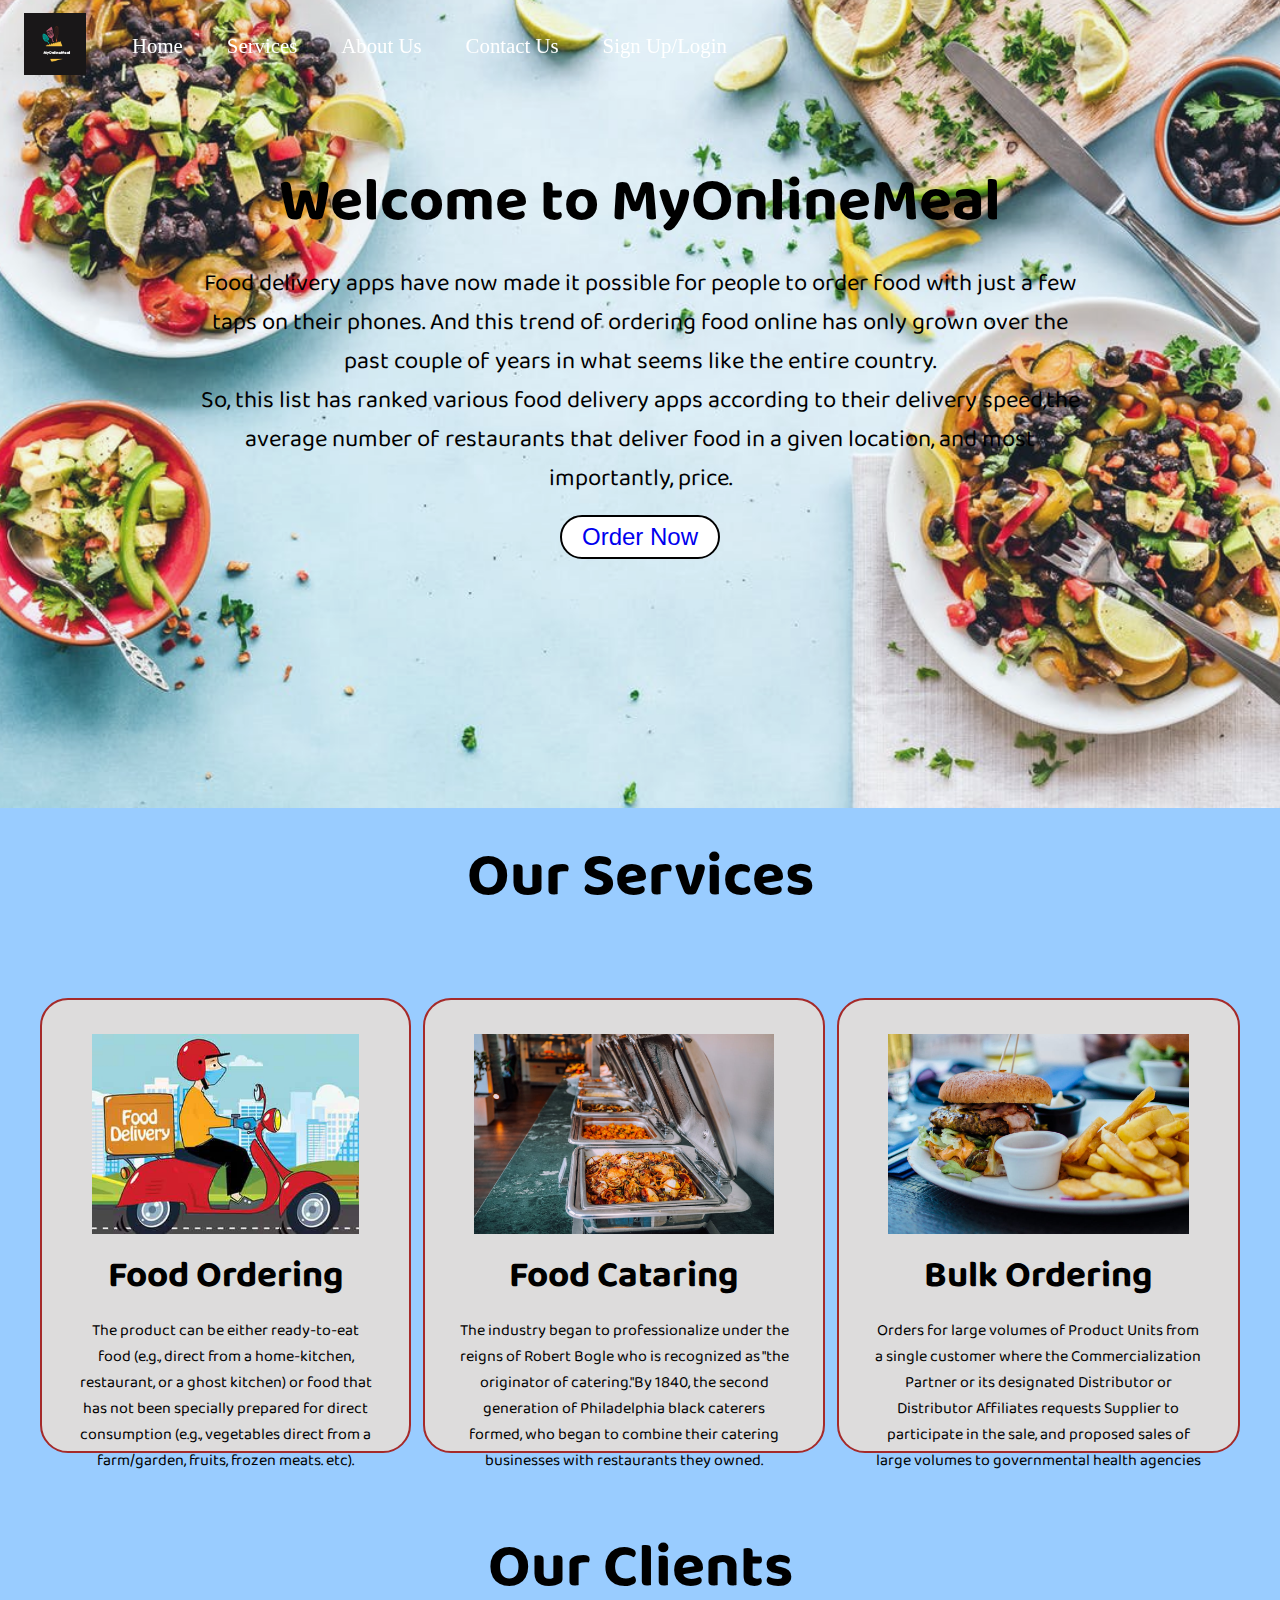
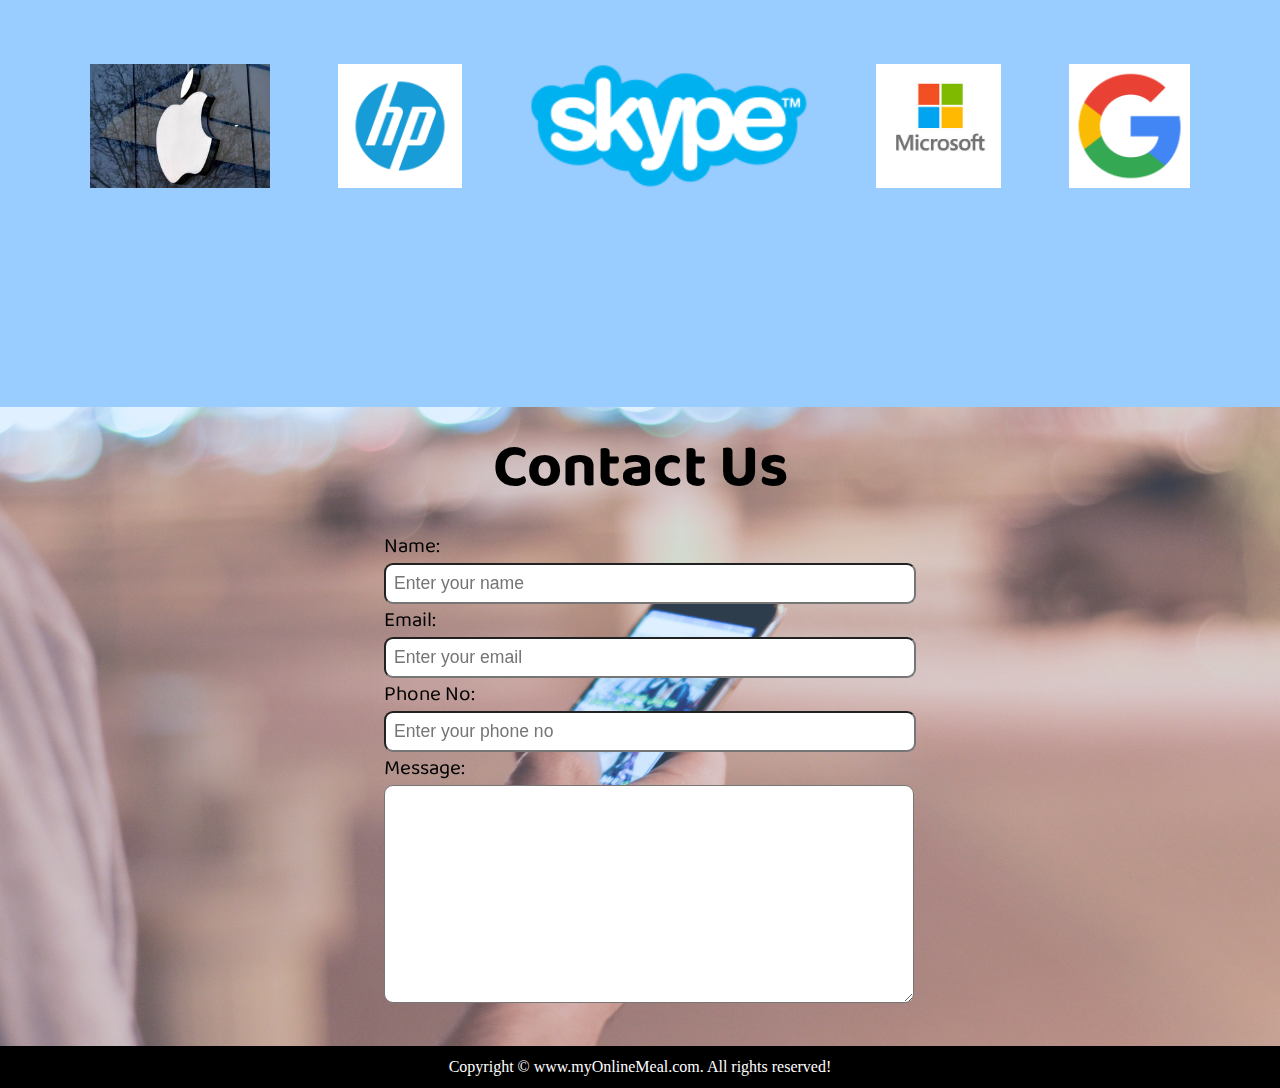
<file: index.html>
<!DOCTYPE html>
<html lang="eng">

<head>
  <meta charset="UTF-8">
  <meta name="viewport" content="width=device-width,intial-scale=1.0">
  <meta http-equiv="X-UA-Compatible" content="ie=edge">
  <title> Best Online Food Delivery Services in India | MyOnlineMeal class="com"</title>
  <link rel="stylesheet" href="Css\style.css">
  <link rel="stylesheet" media="screen and (max-width: 769px)"  href="Css\phone.css">
  <link rel="preconnect" href="https://fonts.googleapis.com">
  <link rel="preconnect" href="https://fonts.gstatic.com" crossorigin>
  <link href="https://fonts.googleapis.com/css2?family=Baloo+Bhai+2&display=swap" rel="stylesheet">
</head>

<body>

  <nav id="navbar">
    <div id="logo">
      <a href="images\logo1.jpeg"><img src="images\logo1.jpeg" alt="MyOnlineMeal.com"></a>
    </div>
    <ul>
      <li class="item"><a href="index.html">Home</a></li>
      <li class="item"><a href="service.html">Services</a></li>
      <li class="item"><a href="home.html">About Us</a></li>
      <li class="item"><a href="contact.html">Contact Us</a></li>
      <li class="item"><a href="register.html">Sign Up/Login</a></li>
      
    </ul>
  </nav>
  <section id="home">
    <h1 class="h-primary"> Welcome to MyOnlineMeal</h1>
    <p>Food delivery apps have now made it possible for people to order food with just a few taps on their phones.
      And this trend of ordering food online has only grown over the past couple of years in what seems like the entire
      country. </p>
    <p>
      So, this list has ranked various food delivery apps according to their delivery speed,the average
      number of restaurants that deliver food in a given location, and most importantly, price.
    </p>
    <button class="btn"><a href="order.html" style="text-decoration: none;">  Order Now</a></button>
  </section>

  <section class="services-container">
    <div  id ="h1-services">
      <h1 class="h-primary center">Our Services</h1>
    </div>
    
    <div id="services">
      <div class="box">
        <img src="images\delivery.jpg" alt="">
        <h2 class="h-secondary center">Food Ordering</h2>
        <p class="center">
          The product can be either ready-to-eat food (e.g., direct from a home-kitchen, restaurant, or a ghost kitchen) or food that has not been specially prepared for direct consumption (e.g., vegetables direct from a farm/garden, fruits, frozen meats. etc).

        </p>
      </div>
      <div class="box">
        <img src="images\cata.jpeg" alt="">
        <h2 class="h-secondary center">Food Cataring</h2>
        <p class="center">
          The industry began to professionalize under the reigns of Robert Bogle who is recognized as "the originator of catering."By 1840, the second generation of Philadelphia black caterers formed, who began to combine their catering businesses with restaurants they owned. 
        </p>
      </div>
      <div class="box">
        <img src="images\bargur.jpeg" alt="">
        <h2 class="h-secondary center">Bulk Ordering</h2>
        <p class="center">
          Orders for large volumes of Product Units from a single customer where the Commercialization Partner or its designated Distributor or Distributor Affiliates requests Supplier to participate in the sale, and proposed sales of large volumes to governmental health agencies 

        </p>
      </div>
    </div>
  </section>
  <section id="client-section">
    <h1 class="h-primary center">Our Clients</h1>
    <div id="clients">
      <div class="client-item">
        <img src="images\a1.jpg" alt="Our Clients">
      </div>
      <div class="client-item">
        <img src="images\hp.jpg" alt="Our Clients">
      </div>
      <div class="client-item">
        <img src="images\sk.png" alt="Our Clients">
      </div>
      <div class="client-item">
        <img src="images\m.jpg" alt="Our Clients">
      </div>
      <div class="client-item">
        <img src="images\g.png" alt="Our Clients">
      </div>
    </div>
  </section>

  <section id="contact">
    <h1 class="h-primary center">Contact Us</h1>
    <div id="contact-box">
      <form action="">
        <div class ="form-group">
          <label for="name">Name: </label>
          <input type="text" name="name" id="name" placeholder="Enter your name">
        </div>
        <div class ="form-group">
          <label for="email">Email: </label>
          <input type="email" name="name" id="email" placeholder="Enter your email">
        </div>
        <div class ="form-group">
          <label for="phone">Phone No: </label>
          <input type="phone" name="name" id="phone" placeholder="Enter your phone no">
        </div>
        <div class ="form-group">
          <label for="message">Message: </label>
          <textarea name="message" id="message" cols="30" rows="10"></textarea>
        </div>
        
      </form>
    </div>
  </section>

  <footer>
    <div class="center">
      Copyright &copy; www.myOnlineMeal.com. All rights reserved!
    </div>
  </footer>

</body>

</html>
</file>
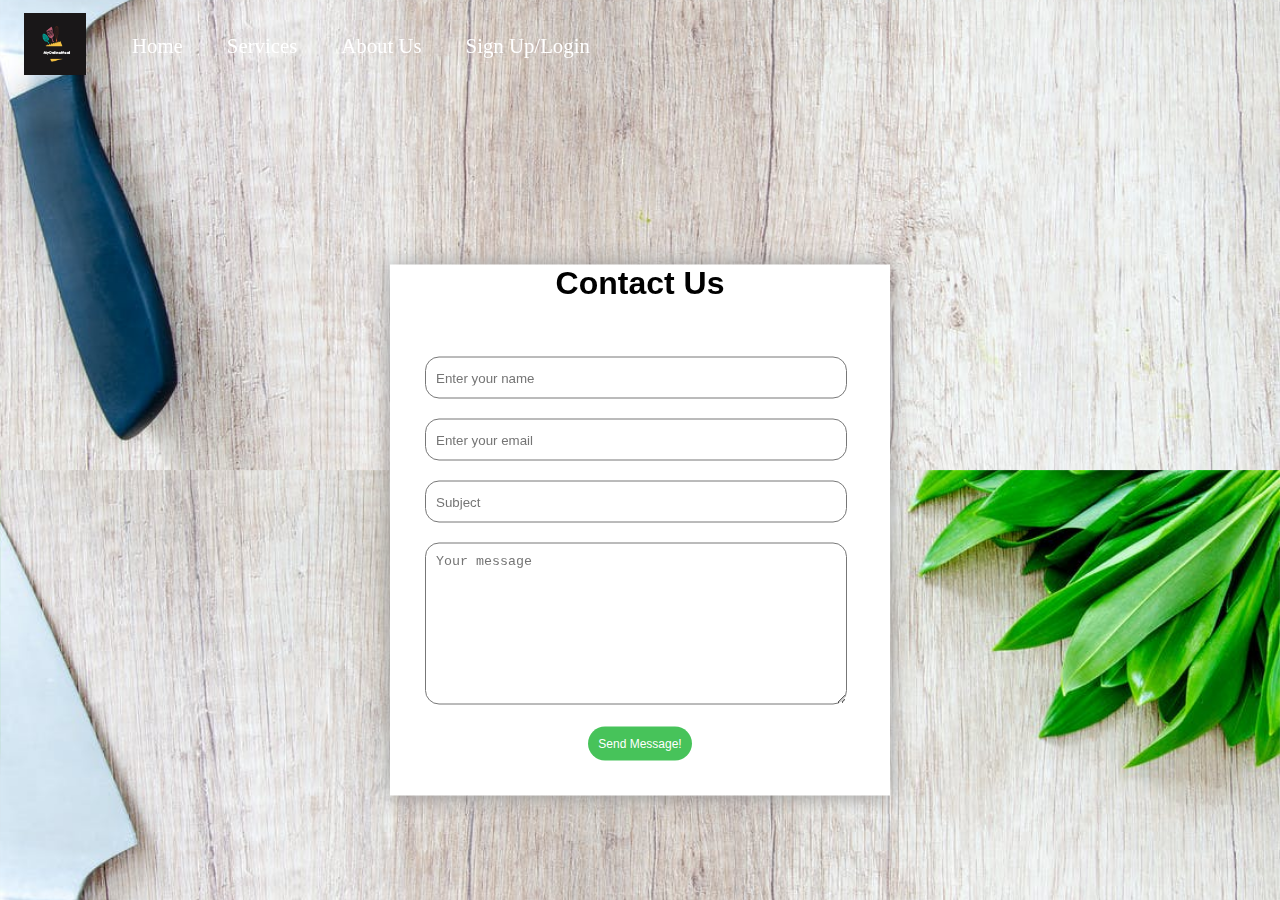
<file: contact.html>
<!DOCTYPE html>
<html>
<head>
	<meta charset="utf-8">
	<meta name="viewport" content="width=device-width, initial-scale=1">
	<title> Contact Us</title>
	<link rel="stylesheet" href="Css\contact.css">

</head>
<body>

	 <nav id="navbar">
    <div id="logo">
      <a href="images\logo1.jpeg"><img src="images\logo1.jpeg" alt="MyOnlineMeal.com"></a>
    </div>
    
    <ul>
      <li class="item"><a href="index.html">Home</a></li>
      <li class="item"><a href="service.html">Services</a></li>
      <li class="item"><a href="home.html">About Us</a></li>
      <li class="item"><a href="register.html">Sign Up/Login</a></li>
      
    </ul>


  </nav>


	<div class="contact-box">
		<h1><center>Contact Us</center> </h1>
		<form>
			<input type="text" name="name" class="input-field" placeholder="Enter your name">
			<input type="email" name="name" class="input-field" placeholder="Enter your email">
			<input type="text" name="name" class="input-field" placeholder="Subject">
			<textarea type="text" class="input-field textarea-field"  cols="30" rows="10" placeholder="Your message"></textarea>
			<center><button type="button" class="btn">Send Message!</button></center>
		</form>
	</div>

</body>
</html>

<!--  <h3> <center> Follow us </center></h3>
      	<div class="social">
			<img src="images\g.png">
			<img src="images\tw.png">
			<img src="images\fb.png">
		</div> -->
</file>
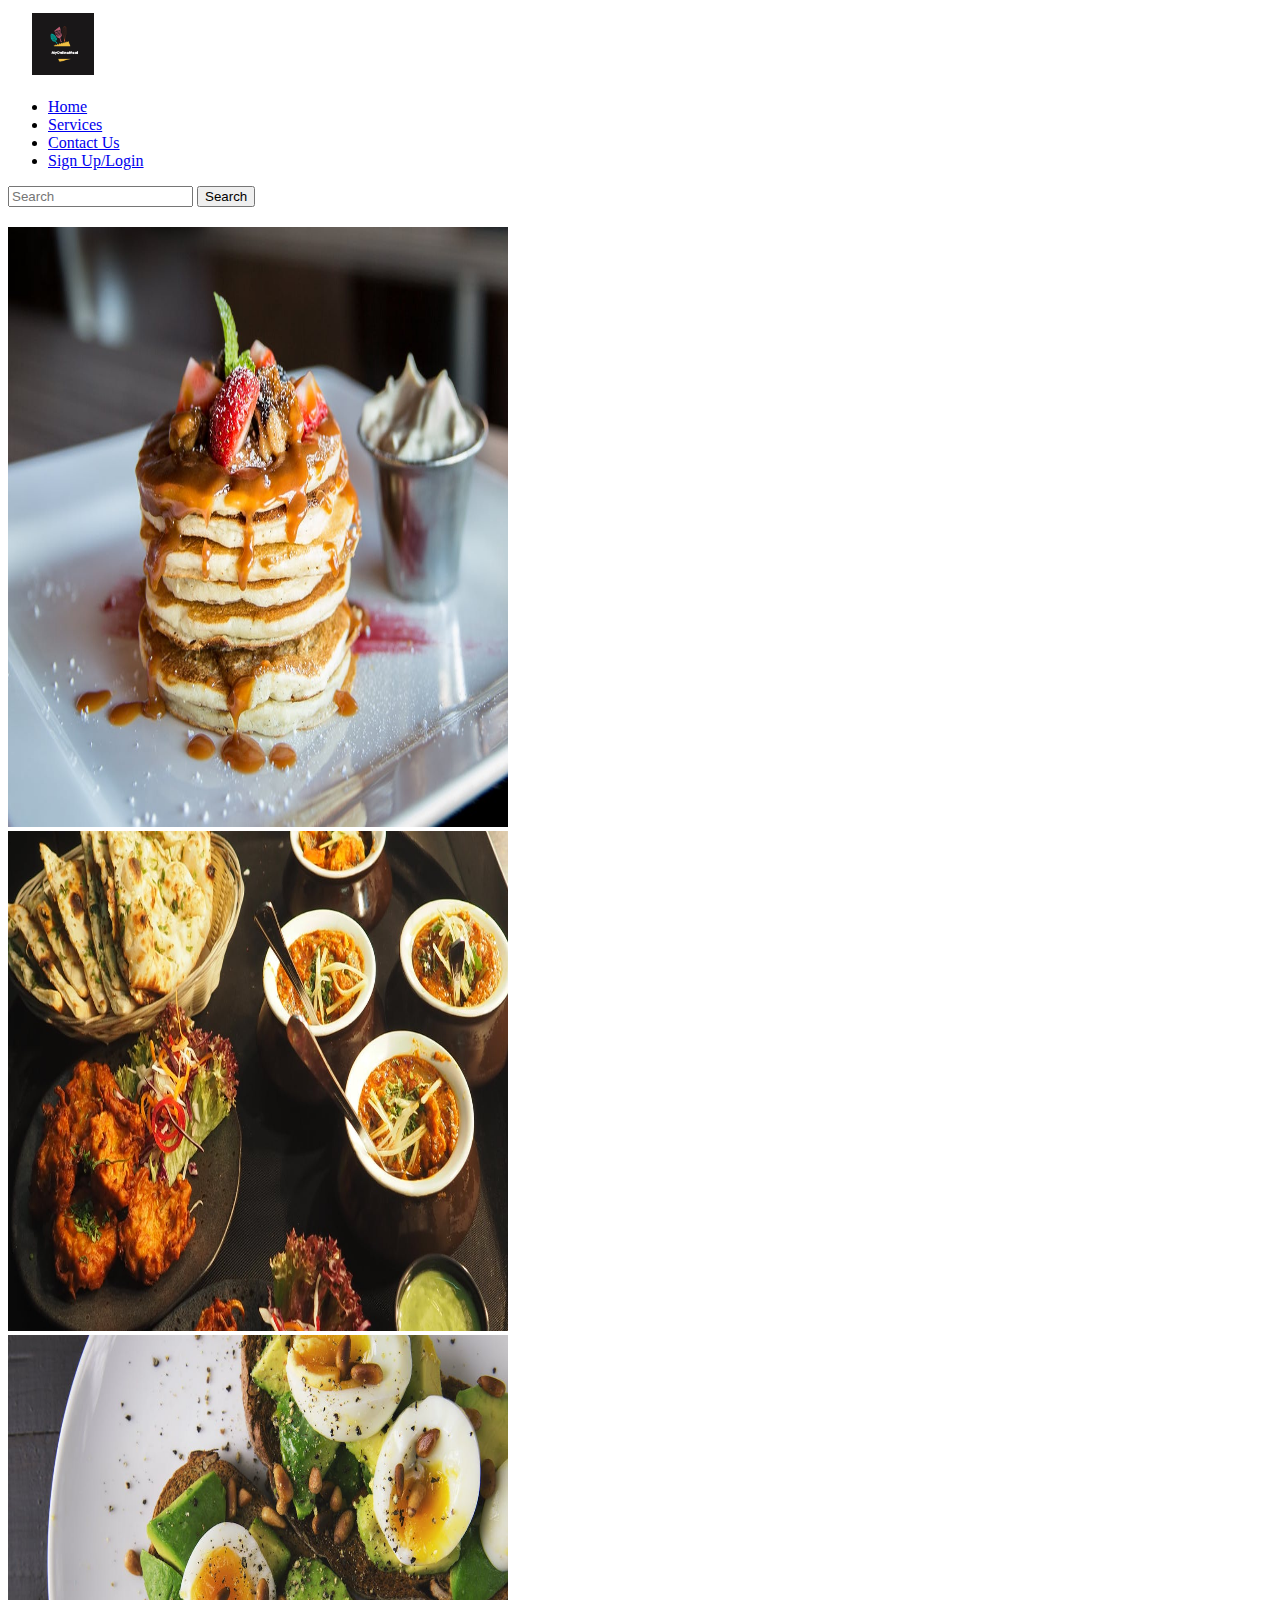
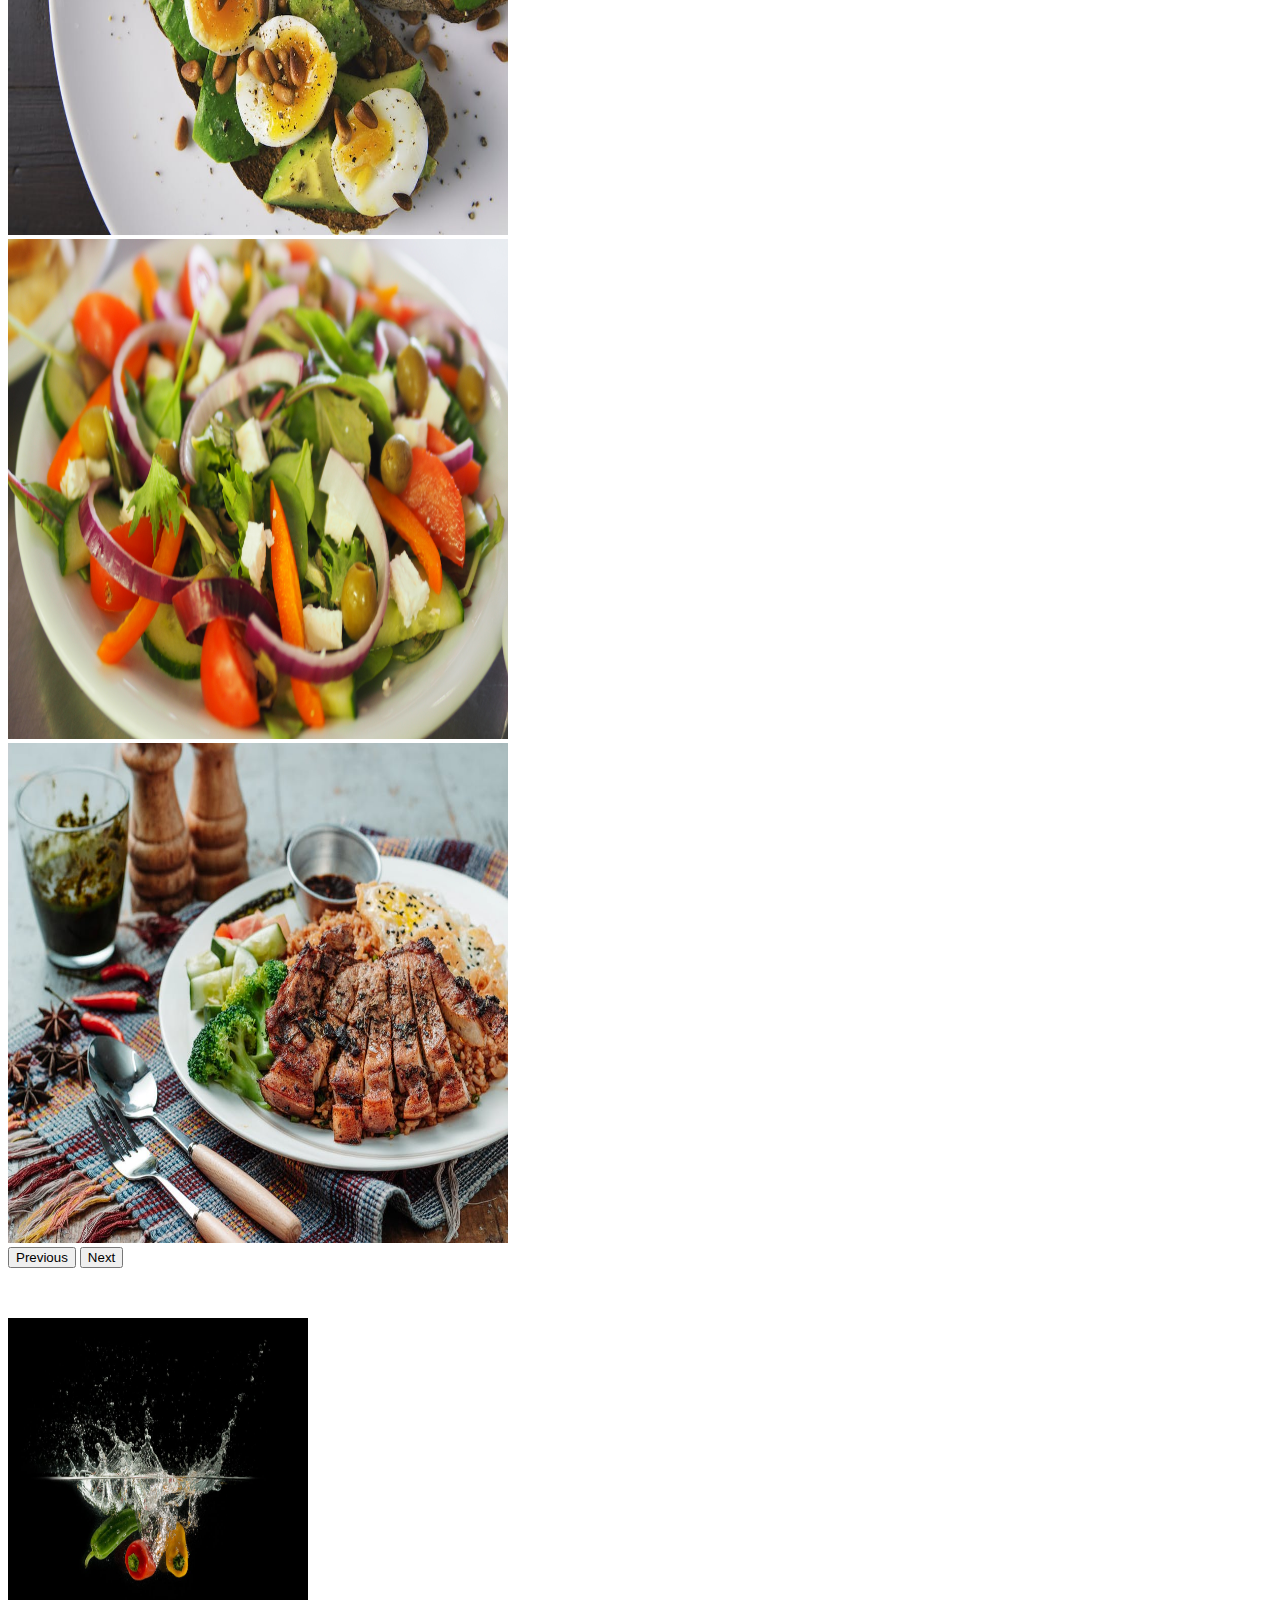
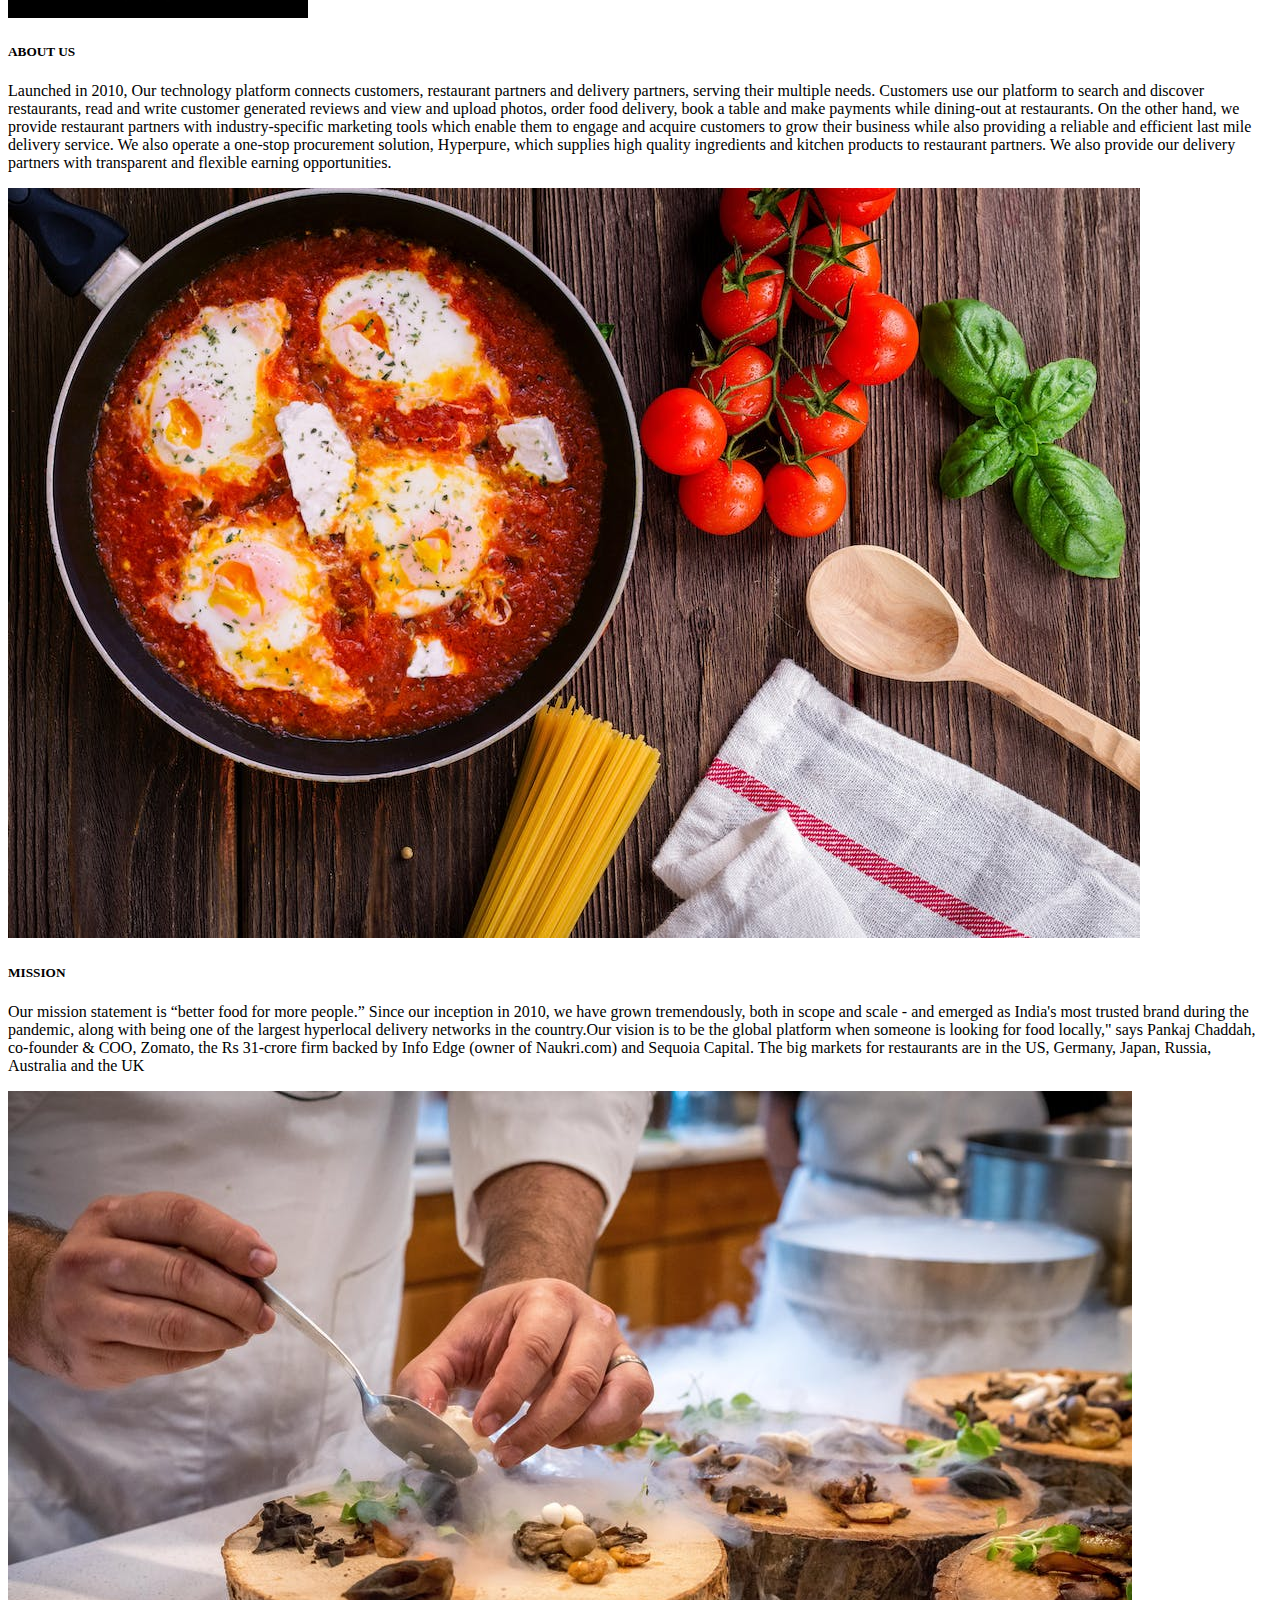
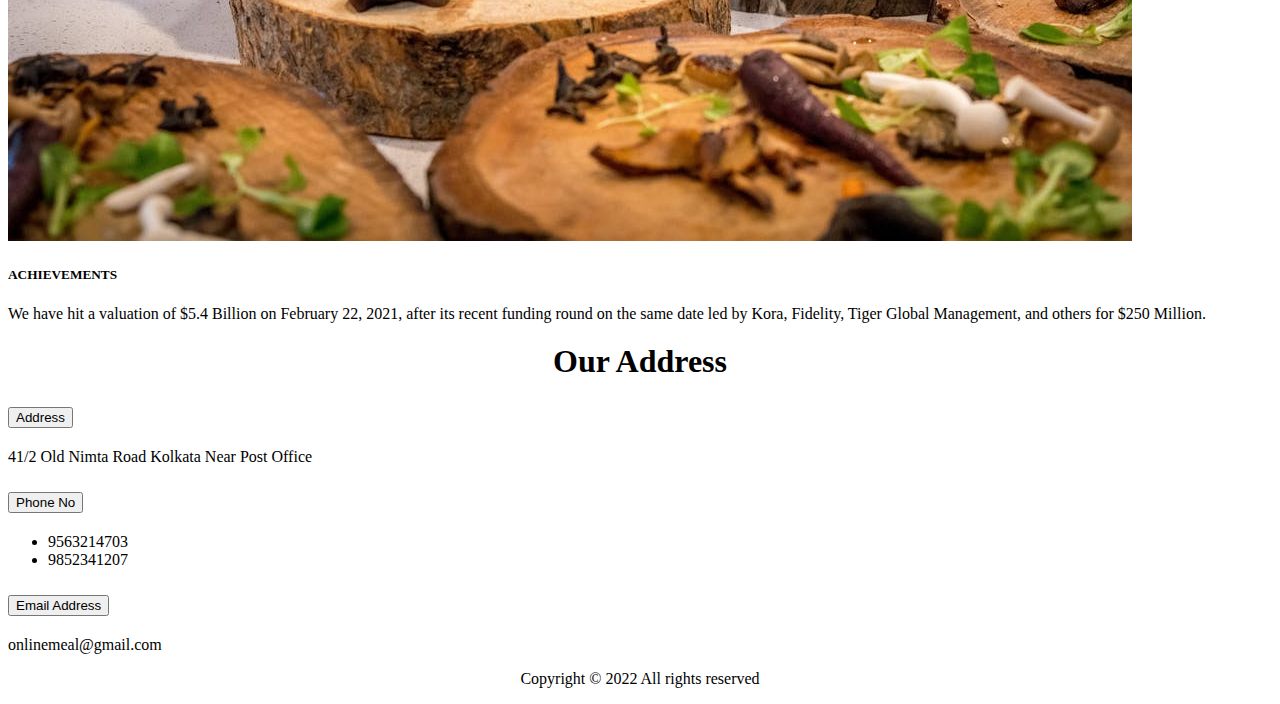
<file: home.html>
<!doctype html>
<html lang="en">
  <head>
    <meta charset="utf-8">
    <meta name="viewport" content="width=device-width, initial-scale=1">
    <title>About Us</title>
    <link href="https://cdn.jsdelivr.net/npm/bootstrap@5.2.1/dist/css/bootstrap.min.css" rel="stylesheet" integrity="sha384-iYQeCzEYFbKjA/T2uDLTpkwGzCiq6soy8tYaI1GyVh/UjpbCx/TYkiZhlZB6+fzT" crossorigin="anonymous">
    <link rel="stylesheet" type="text/css" href="Css\home.css">
  </head>
  <body>
  
    <script src="https://cdn.jsdelivr.net/npm/bootstrap@5.2.1/dist/js/bootstrap.bundle.min.js" integrity="sha384-u1OknCvxWvY5kfmNBILK2hRnQC3Pr17a+RTT6rIHI7NnikvbZlHgTPOOmMi466C8" crossorigin="anonymous"></script>




<nav class="navbar navbar-expand-lg bg-light" id="navbar">
  <div class="container-fluid">
     <div id="logo">
      <a href="images\logo1.jpeg"><img src="images\logo1.jpeg" alt="MyOnlineMeal.com"></a>
    </div>
    
      <ul class="navbar-nav me-auto mb-2 mb-lg-0">

      	<li class="nav-item">
          <a class="nav-link" href="index.html">Home</a>
        </li>

        <li class="nav-item">
          <a class="nav-link" href="service.html">Services</a>
        </li>

        <li class="nav-item">
          <a class="nav-link" href="contact.html">Contact Us</a>
        </li>
        <li class="nav-item">
          <a class="nav-link" href="register.html">Sign Up/Login</a>
        </li>
      </ul>
       <form class="d-flex" role="search">
      <input class="form-control me-2" type="search" placeholder="Search" aria-label="Search">
      <button class="btn btn-outline-success" type="submit">Search</button>
    </form>
    </div>
  </div>
</nav>

<div id="carouselExampleControls" class="carousel slide" data-bs-ride="carousel" style="margin-top:20px">
  <div class="carousel-inner">
    <div class="carousel-item active">
      <img src="images\s1.jpeg" class="d-block w-100" alt="food-image" height="600px" width="500px">
    </div>
    <div class="carousel-item">
      <img src="images\s2.jpeg" class="d-block w-100" alt="food-image" height="500px" width="500px">
    </div>
    <div class="carousel-item">
      <img src="images\s3.jpeg" class="d-block w-100" alt="food-image" height="500px" width="500px">
    </div>
    <div class="carousel-item">
      <img src="images\s4.jpg" class="d-block w-100" alt="food-image" height="500px" width="500px">
    </div>
    <div class="carousel-item">
      <img src="images\s5.jpeg" class="d-block w-100" alt="food-image" height="500px" width="500px">
    </div>
  </div>
  <button class="carousel-control-prev" type="button" data-bs-target="#carouselExampleControls" data-bs-slide="prev">
    <span class="carousel-control-prev-icon" aria-hidden="true"></span>
    <span class="visually-hidden">Previous</span>
  </button>
  <button class="carousel-control-next" type="button" data-bs-target="#carouselExampleControls" data-bs-slide="next">
    <span class="carousel-control-next-icon" aria-hidden="true"></span>
    <span class="visually-hidden">Next</span>
  </button>
</div>




<div style="margin-top: 50px;">
<div class="card-group">
  <div class="card">
    <img class="card-img-top" src="images\ab.jpeg" alt="Card image cap" height="300px" width="300px">
    <div class="card-body">
      <h5 class="card-title h5-primary">ABOUT US</h5>
      <p class="card-text">Launched in 2010, Our technology platform connects customers, restaurant partners and delivery partners, serving their multiple needs. Customers use our platform to search and discover restaurants, read and write customer generated reviews and view and upload photos, order food delivery, book a table and make payments while dining-out at restaurants. On the other hand, we provide restaurant partners with industry-specific marketing tools which enable them to engage and acquire customers to grow their business while also providing a reliable and efficient last mile delivery service. We also operate a one-stop procurement solution, Hyperpure, which supplies high quality ingredients and kitchen products to restaurant partners. We also provide our delivery partners with transparent and flexible earning opportunities.</p>
    </div>
    
  </div>
  <div class="card">
    <img class="card-img-top" src="images\mi.jpeg" alt="Card image cap">
    <div class="card-body">
      <h5 class="card-title h5-primary">MISSION</h5>
      <p class="card-text">Our mission statement is “better food for more people.” Since our inception in 2010, we have grown tremendously, both in scope and scale - and emerged as India's most trusted brand during the pandemic, along with being one of the largest hyperlocal delivery networks in the country.Our vision is to be the global platform when someone is looking for food locally," says Pankaj Chaddah, co-founder & COO, Zomato, the Rs 31-crore firm backed by Info Edge (owner of Naukri.com) and Sequoia Capital. The big markets for restaurants are in the US, Germany, Japan, Russia, Australia and the UK</p>
    </div>
   
  </div>
  <div class="card">
    <img class="card-img-top" src="images\ac.jpeg" alt="Card image cap">
    <div class="card-body">
      <h5 class="card-title h5-primary">ACHIEVEMENTS</h5>
      <p class="card-text">We have hit a valuation of $5.4 Billion on February 22, 2021, after its recent funding round on the same date led by Kora, Fidelity, Tiger Global Management, and others for $250 Million.</p>
    </div>
    
  </div>
</div>
</div>

<h1 style="margin-top:20px" class="h1-primary"><center>Our Address</center></h1>
<div class="accordion accordion-flush" id="accordionFlushExample">
  <div class="accordion-item">
    <h2 class="accordion-header" id="flush-headingOne">
      <button class="accordion-button collapsed" type="button" data-bs-toggle="collapse" data-bs-target="#flush-collapseOne" aria-expanded="false" aria-controls="flush-collapseOne">
        Address
      </button>
    </h2>
    <div id="flush-collapseOne" class="accordion-collapse collapse" aria-labelledby="flush-headingOne" data-bs-parent="#accordionFlushExample">
      <div class="accordion-body">41/2 Old Nimta Road Kolkata Near Post Office</div>
    </div>
  </div>
  <div class="accordion-item">
    <h2 class="accordion-header" id="flush-headingTwo">
      <button class="accordion-button collapsed" type="button" data-bs-toggle="collapse" data-bs-target="#flush-collapseTwo" aria-expanded="false" aria-controls="flush-collapseTwo">
        Phone No
      </button>
    </h2>
    <div id="flush-collapseTwo" class="accordion-collapse collapse" aria-labelledby="flush-headingTwo" data-bs-parent="#accordionFlushExample">
      <div class="accordion-body">
        <ul>
        <li>9563214703</li>
        <li>9852341207</li>
      </ul>
    </div>
    </div>
  </div>
  <div class="accordion-item">
    <h2 class="accordion-header" id="flush-headingThree">
      <button class="accordion-button collapsed" type="button" data-bs-toggle="collapse" data-bs-target="#flush-collapseThree" aria-expanded="false" aria-controls="flush-collapseThree">
        Email Address
      </button>
    </h2>
    <div id="flush-collapseThree" class="accordion-collapse collapse" aria-labelledby="flush-headingThree" data-bs-parent="#accordionFlushExample">
      <div class="accordion-body">onlinemeal@gmail.com</div>
    </div>
  </div>
</div>







	<footer class="text-center"></footer>
	<p><center>Copyright &copy; 2022 All rights reserved<center><p>

</body>
</html>
</file>
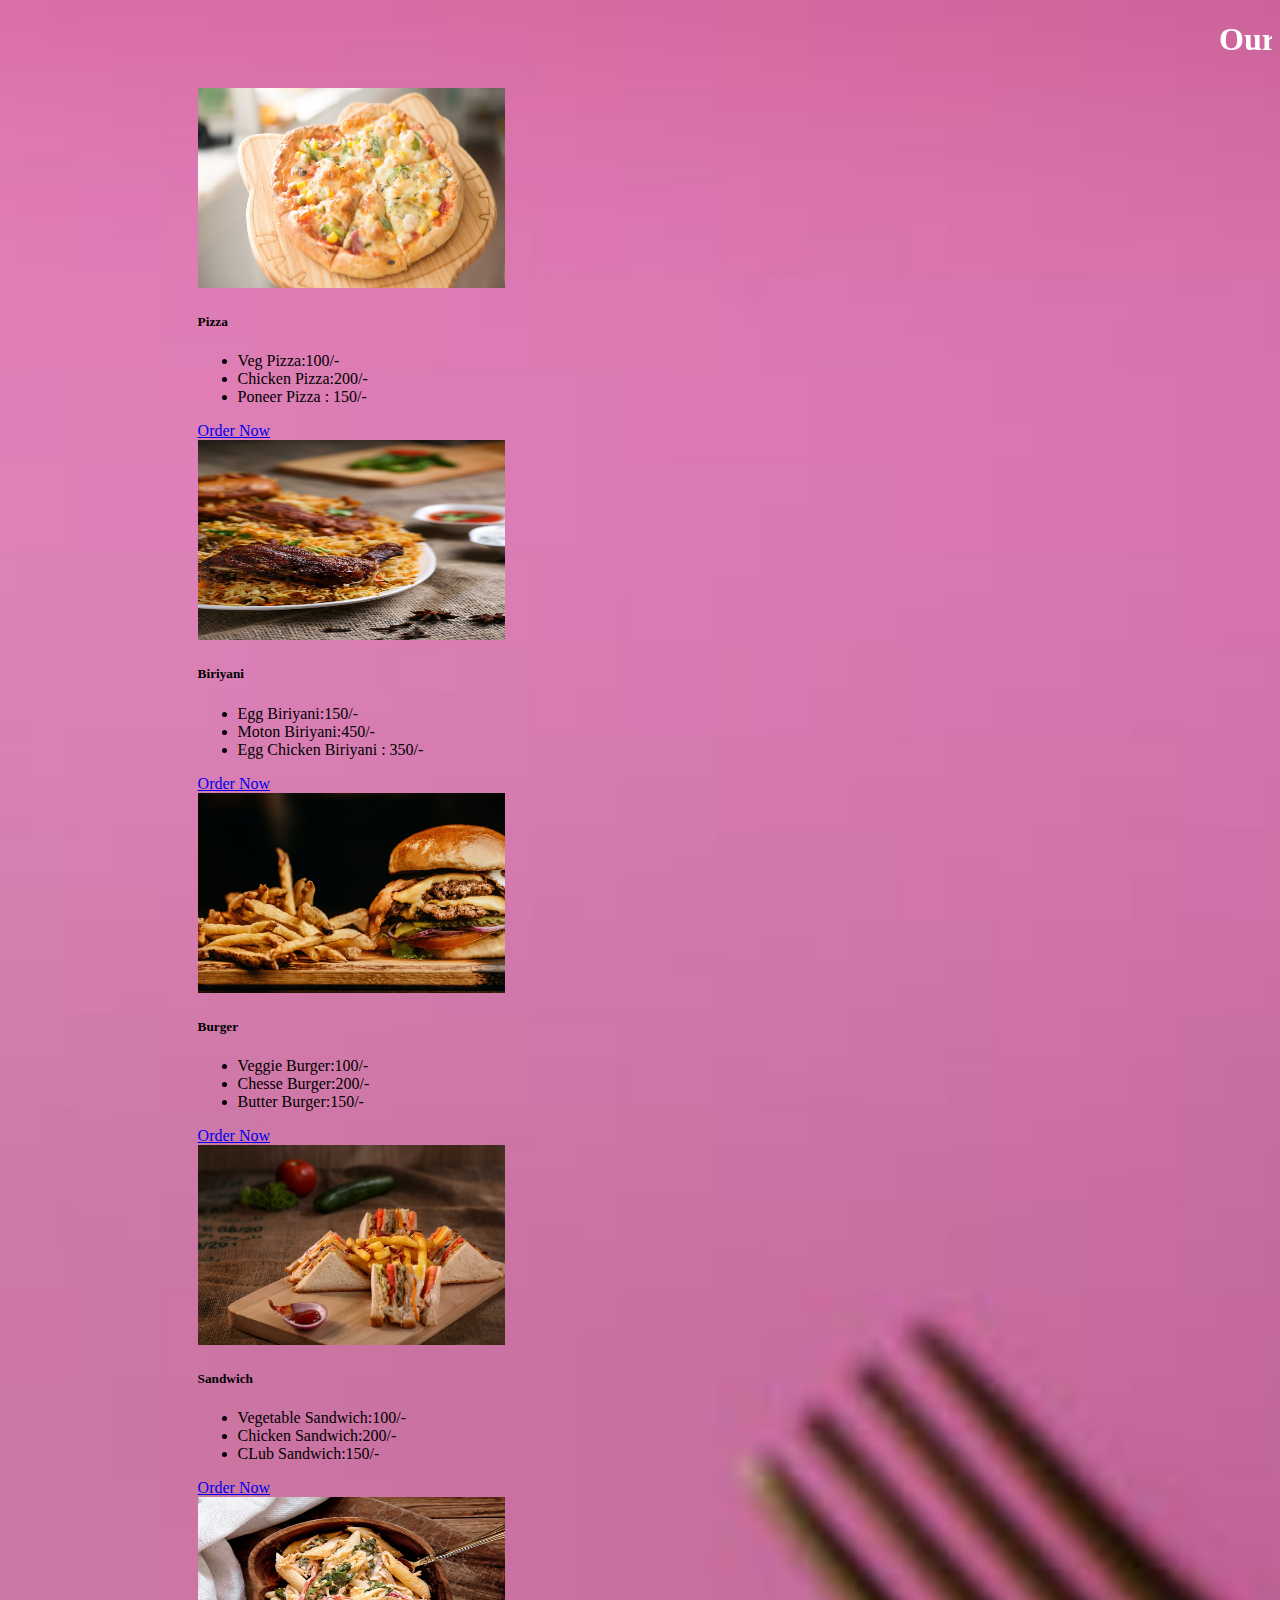
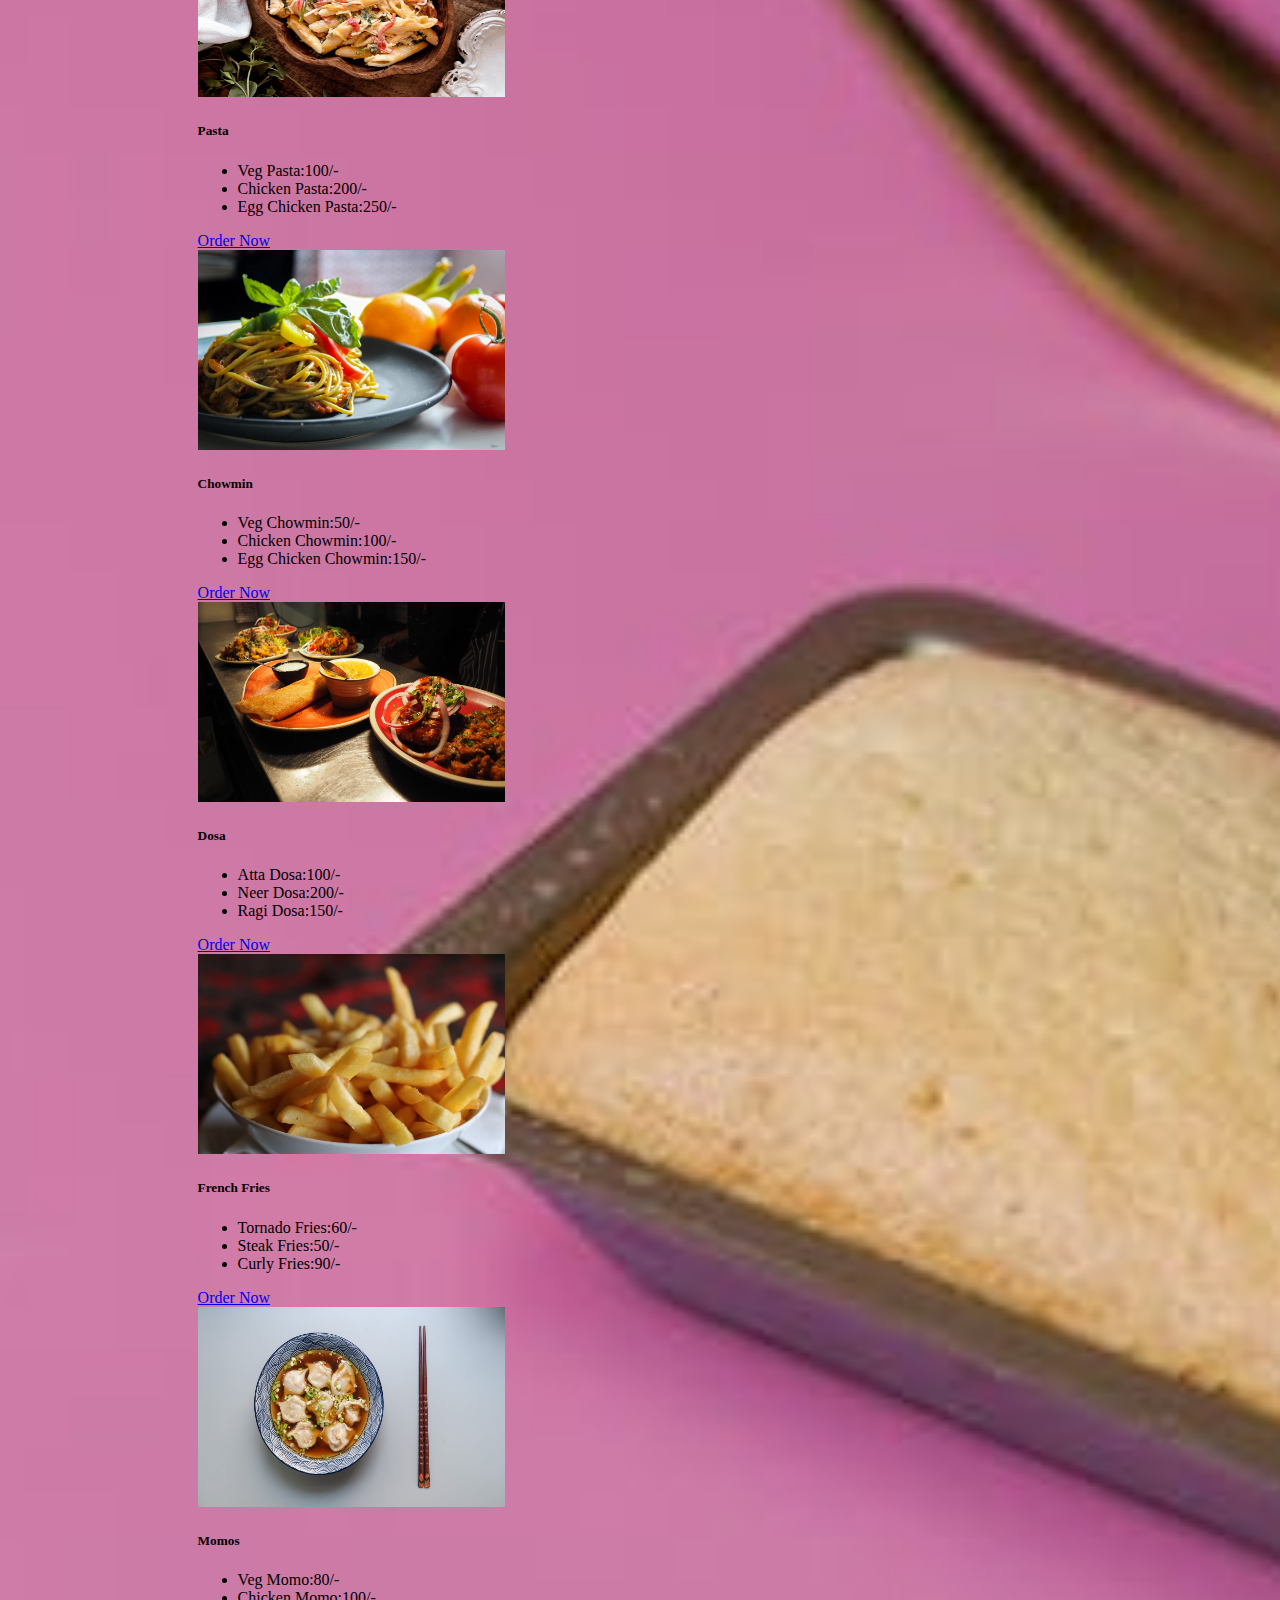
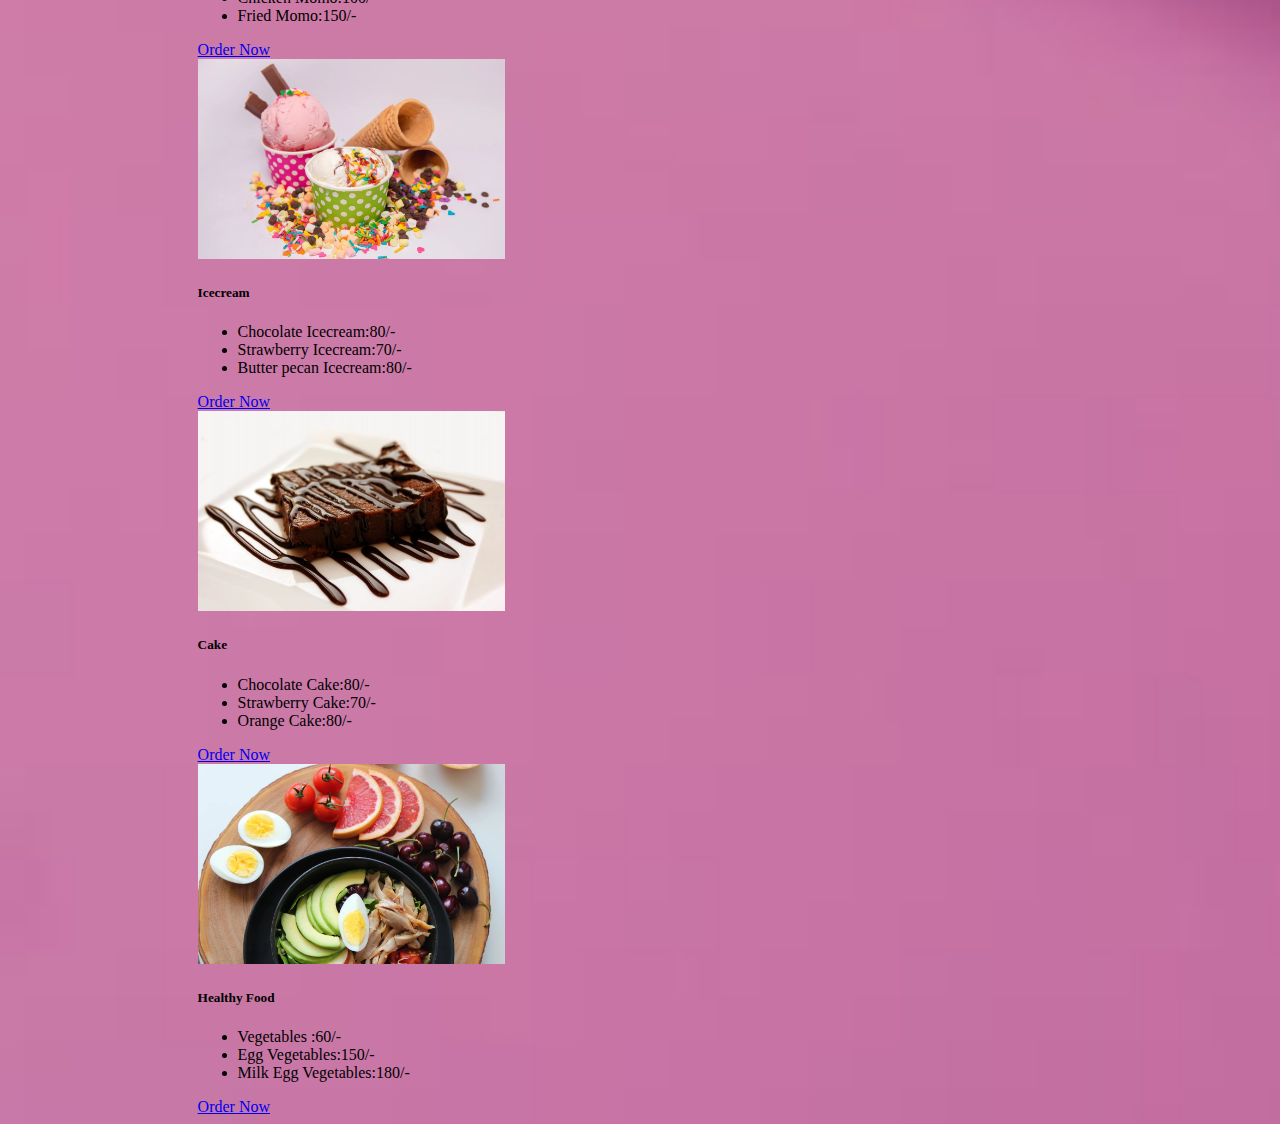
<file: order.html>
<!doctype html>
<html lang="en">
  <head>
    <meta charset="utf-8">
    <meta name="viewport" content="width=device-width, initial-scale=1">
    <title>Order Now</title>
    <link href="https://cdn.jsdelivr.net/npm/bootstrap@5.2.1/dist/css/bootstrap.min.css" rel="stylesheet" integrity="sha384-iYQeCzEYFbKjA/T2uDLTpkwGzCiq6soy8tYaI1GyVh/UjpbCx/TYkiZhlZB6+fzT" crossorigin="anonymous">
    <link rel="stylesheet" type="text/css" href="Css\order.css">
  </head>
  <body>
    
    <script src="https://cdn.jsdelivr.net/npm/bootstrap@5.2.1/dist/js/bootstrap.bundle.min.js" integrity="sha384-u1OknCvxWvY5kfmNBILK2hRnQC3Pr17a+RTT6rIHI7NnikvbZlHgTPOOmMi466C8" crossorigin="anonymous"></script>



<h1 class="h1-pri" style="color: white;"><center><marquee> Our Iteams <span>Onlinemeal.com</span> </marquee></center></h1>



<div class="row row-cols-1 row-cols-md-3 g-4 space" style="width: 1000px;">

  <div class="col">
    <div class="card color">
      <img src="images\pizza.webp" class="card-img-top" alt="Pizza">
      <div class="card-body">
        <h5 class="card-title">Pizza</h5>
        <p class="card-text">
        	  <ul>
    			 <li>Veg Pizza:100/-</li>
   				 <li>Chicken Pizza:200/-</li>
   				 <li>Poneer Pizza : 150/-</li>
	          </ul>
        </p>
        <a href="#" class="btn btn-primary">Order Now</a>
      </div>
    </div>
  </div>


  <div class="col">
    <div class="card color">
      <img src="images\biriyani.jpeg" class="card-img-top" alt="Biriyani">
      <div class="card-body">
        <h5 class="card-title">Biriyani</h5>
        <p class="card-text">
        <ul>
    <li>Egg Biriyani:150/-</li>
    <li>Moton Biriyani:450/-</li>
    <li>Egg Chicken Biriyani : 350/-</li>
	</ul>
    </p>
    <a href="#" class="btn btn-primary">Order Now</a>
      </div>
    </div>
  </div>


  <div class="col">
    <div class="card color">
      <img src="images\b1.jpeg" class="card-img-top" alt="Burger">
      <div class="card-body">
        <h5 class="card-title">Burger</h5>
        <p class="card-text">
      <ul>
    <li>Veggie Burger:100/-</li>
    <li>Chesse Burger:200/-</li>
    <li>Butter Burger:150/-</li>
	</ul>
</p>
<a href="#" class="btn btn-primary">Order Now</a>
 </div>
  </div>
  </div>

 <div class="col">
    <div class="card color1">
      <img src="images\sand.jpeg" class="card-img-top" alt="Sandwich">
      <div class="card-body">
        <h5 class="card-title">Sandwich</h5>
        <p class="card-text">
      <ul>
    <li>Vegetable Sandwich:100/-</li>
    <li>Chicken Sandwich:200/-</li>
    <li>CLub Sandwich:150/-</li>
	</ul>
</p>
<a href="#" class="btn btn-primary">Order Now</a>
 </div>
  </div>
  </div>



   <div class="col">
    <div class="card color1">
      <img src="images\pasta.jpeg" class="card-img-top" alt="Pasta">
      <div class="card-body">
        <h5 class="card-title">Pasta</h5>
        <p class="card-text">
      <ul>
    <li>Veg Pasta:100/-</li>
    <li>Chicken Pasta:200/-</li>
    <li>Egg Chicken Pasta:250/-</li>
	</ul>
</p>
<a href="#" class="btn btn-primary">Order Now</a>
 </div>
  </div>
  </div>


   <div class="col">
    <div class="card color1">
      <img src="images\chow.webp" class="card-img-top" alt="Chowmin">
      <div class="card-body">
        <h5 class="card-title">Chowmin</h5>
        <p class="card-text">
      <ul>
    <li>Veg Chowmin:50/-</li>
    <li>Chicken Chowmin:100/-</li>
    <li>Egg Chicken Chowmin:150/-</li>
	</ul>
</p>
<a href="#" class="btn btn-primary">Order Now</a>
 </div>
  </div>
  </div>

   <div class="col">
    <div class="card color2">
      <img src="images\s6.jpeg" class="card-img-top" alt="Dosa">
      <div class="card-body">
        <h5 class="card-title">Dosa</h5>
        <p class="card-text">
      <ul>
    <li>Atta Dosa:100/-</li>
    <li>Neer Dosa:200/-</li>
    <li>Ragi Dosa:150/-</li>
	</ul>
</p>
<a href="#" class="btn btn-primary">Order Now</a>
 </div>
  </div>
  </div>



   <div class="col ">
    <div class="card color2">
      <img src="images\fr.webp" class="card-img-top" alt="French Fries">
      <div class="card-body">
        <h5 class="card-title">French Fries</h5>
        <p class="card-text">
      <ul>
    <li>Tornado Fries:60/-</li>
    <li>Steak Fries:50/-</li>
    <li>Curly Fries:90/-</li>
	</ul>
</p>
<a href="#" class="btn btn-primary">Order Now</a>
 </div>
  </div>
  </div>

   <div class="col ">
    <div class="card color2">
      <img src="images\momo.jpeg" class="card-img-top" alt="Momos">
      <div class="card-body">
        <h5 class="card-title">Momos</h5>
        <p class="card-text">
      <ul>
    <li>Veg Momo:80/-</li>
    <li>Chicken Momo:100/-</li>
    <li>Fried Momo:150/-</li>
	</ul>
</p>
<a href="#" class="btn btn-primary">Order Now</a>
 </div>
  </div>
  </div>


  <div class="col">
    <div class="card color3">
      <img src="images\ice.webp" class="card-img-top" alt="Icecream">
      <div class="card-body">
        <h5 class="card-title">Icecream</h5>
        <p class="card-text">
      <ul>
    <li>Chocolate Icecream:80/-</li>
    <li>Strawberry Icecream:70/-</li>
    <li>Butter pecan Icecream:80/-</li>
	</ul>
</p>
<a href="#" class="btn btn-primary">Order Now</a>
 </div>
  </div>
  </div>



   <div class="col">
    <div class="card color3">
      <img src="images\cake.webp" class="card-img-top" alt="Cake">
      <div class="card-body">
        <h5 class="card-title">Cake</h5>
        <p class="card-text">
      <ul>
    <li>Chocolate Cake:80/-</li>
    <li>Strawberry Cake:70/-</li>
    <li>Orange Cake:80/-</li>
	</ul>
</p>
<a href="#" class="btn btn-primary">Order Now</a>
 </div>
  </div>
  </div>




   <div class="col">
    <div class="card color3">
      <img src="images\h.webp" class="card-img-top" alt="Healthy Food">
      <div class="card-body">
        <h5 class="card-title">Healthy Food</h5>
        <p class="card-text">
      <ul>
    <li>Vegetables :60/-</li>
    <li>Egg Vegetables:150/-</li>
    <li>Milk Egg Vegetables:180/-</li>
	</ul>
</p>
<a href="#" class="btn btn-primary">Order Now</a>
 </div>
  </div>
  </div>






	</div>
</body>
</html>
</file>
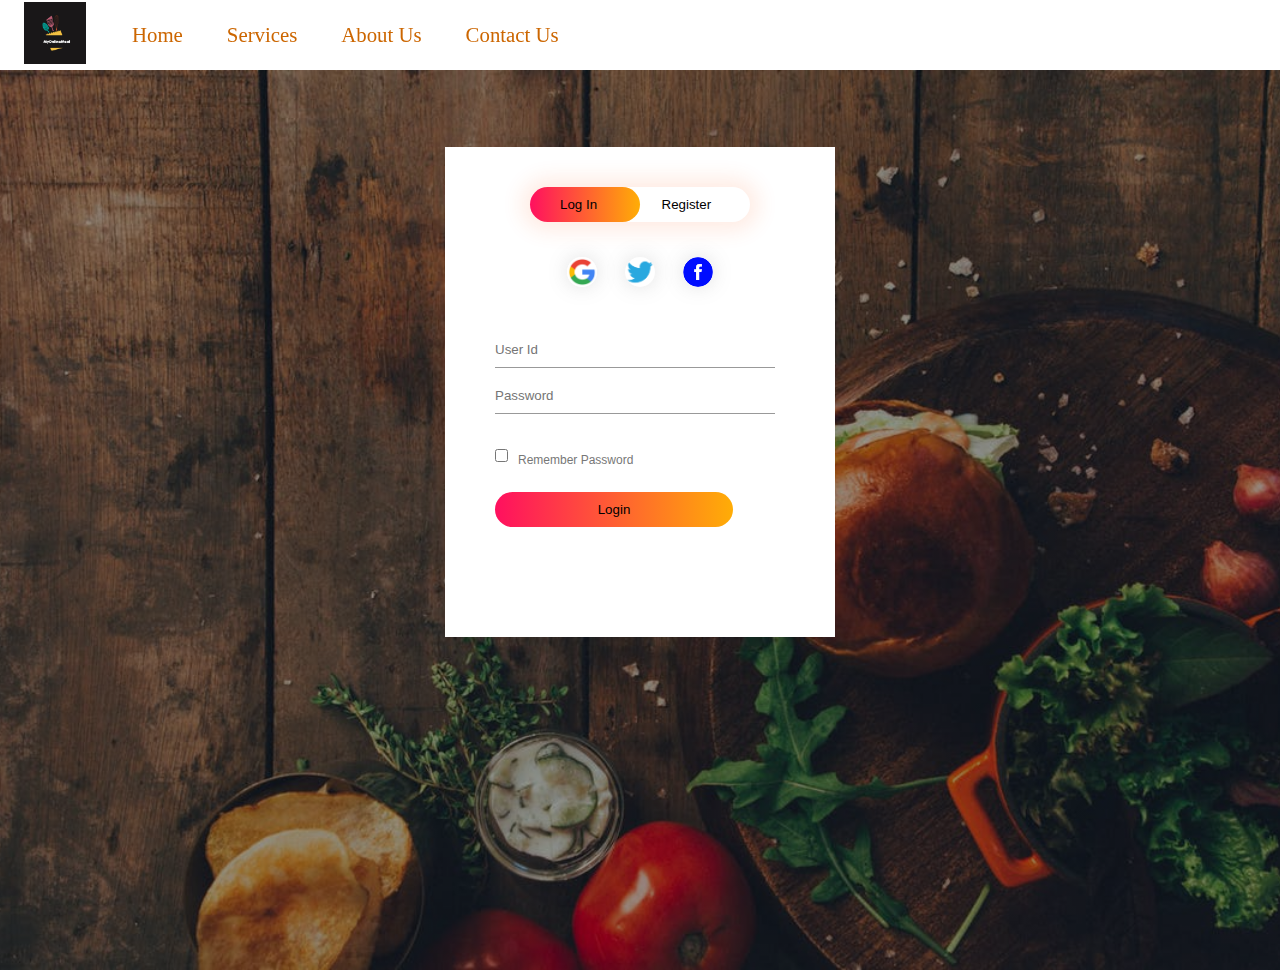
<file: register.html>
<!DOCTYPE html>
<html>
<head>
	<meta charset="utf-8">
	<meta name="viewport" content="width=device-width, initial-scale=1">
	<title>Login and Registration Form </title>
	<link rel="stylesheet" href="Css\re.css">

</head>
<body>

<nav id="navbar" style="height: 70px;">
    <div id="logo">
      <a href="images\logo1.jpeg"><img src="images\logo1.jpeg" alt="MyOnlineMeal.com"></a>
    </div>
    
    <ul>
      <li class="item"><a href="index.html">Home</a></li>
      <li class="item"><a href="service.html">Services</a></li>
      <li class="item"><a href="home.html">About Us</a></li>
      <li class="item"><a href="contact.html">Contact Us</a></li>
      
    </ul>

  </nav>




<div class="register">
	<div class="form-box">
		<div class="button-box">
			<div class="btn"></div>
			<button type="button" class="toggle-btn" onclick="login()">Log In</button>
			<button type="button" class="toggle-btn" onclick="register()">Register</button>
		</div>
		<div class="social">
			<img src="images\g.png">
			<img src="images\tw.png">
			<img src="images\fb.png">
		</div>
		<form id="login" class="inputs">
			<input type="text" class="input-field" placeholder="User Id" required>
			<input type="password" class="input-field" placeholder="Password" required>
			<input type="checkbox" class="check-box"><span>Remember Password</span><br>
			<button type="submit" class="submit-btn"> Login</button>
		</form>
		<form id="register" class="inputs">
			<input type="text" class="input-field" placeholder="User Id" required>
			<input type="email" class="input-field" placeholder="User Email Id" required>
			<input type="password" class="input-field" placeholder="Password" required>
			<input type="checkbox" class="check-box"><span>I agreed to the terms & conditions</span><br>
			<button type="submit" class="submit-btn"> Register</button>
		</form>
	</div>

</div>
<script type="text/javascript">
	var x=document.getElementById("login");
	var y = document.getElementById("register");
	var z = document.getElementById("btn");

	function register(){
		x.style.left="-400px";
		y.style.left="50px";
		z.style.left="110px";
	}
	function login(){
		x.style.left="50px";
		y.style.left="450px";
		z.style.left="0px";
	}

</script>
</body>
</html>
</file>
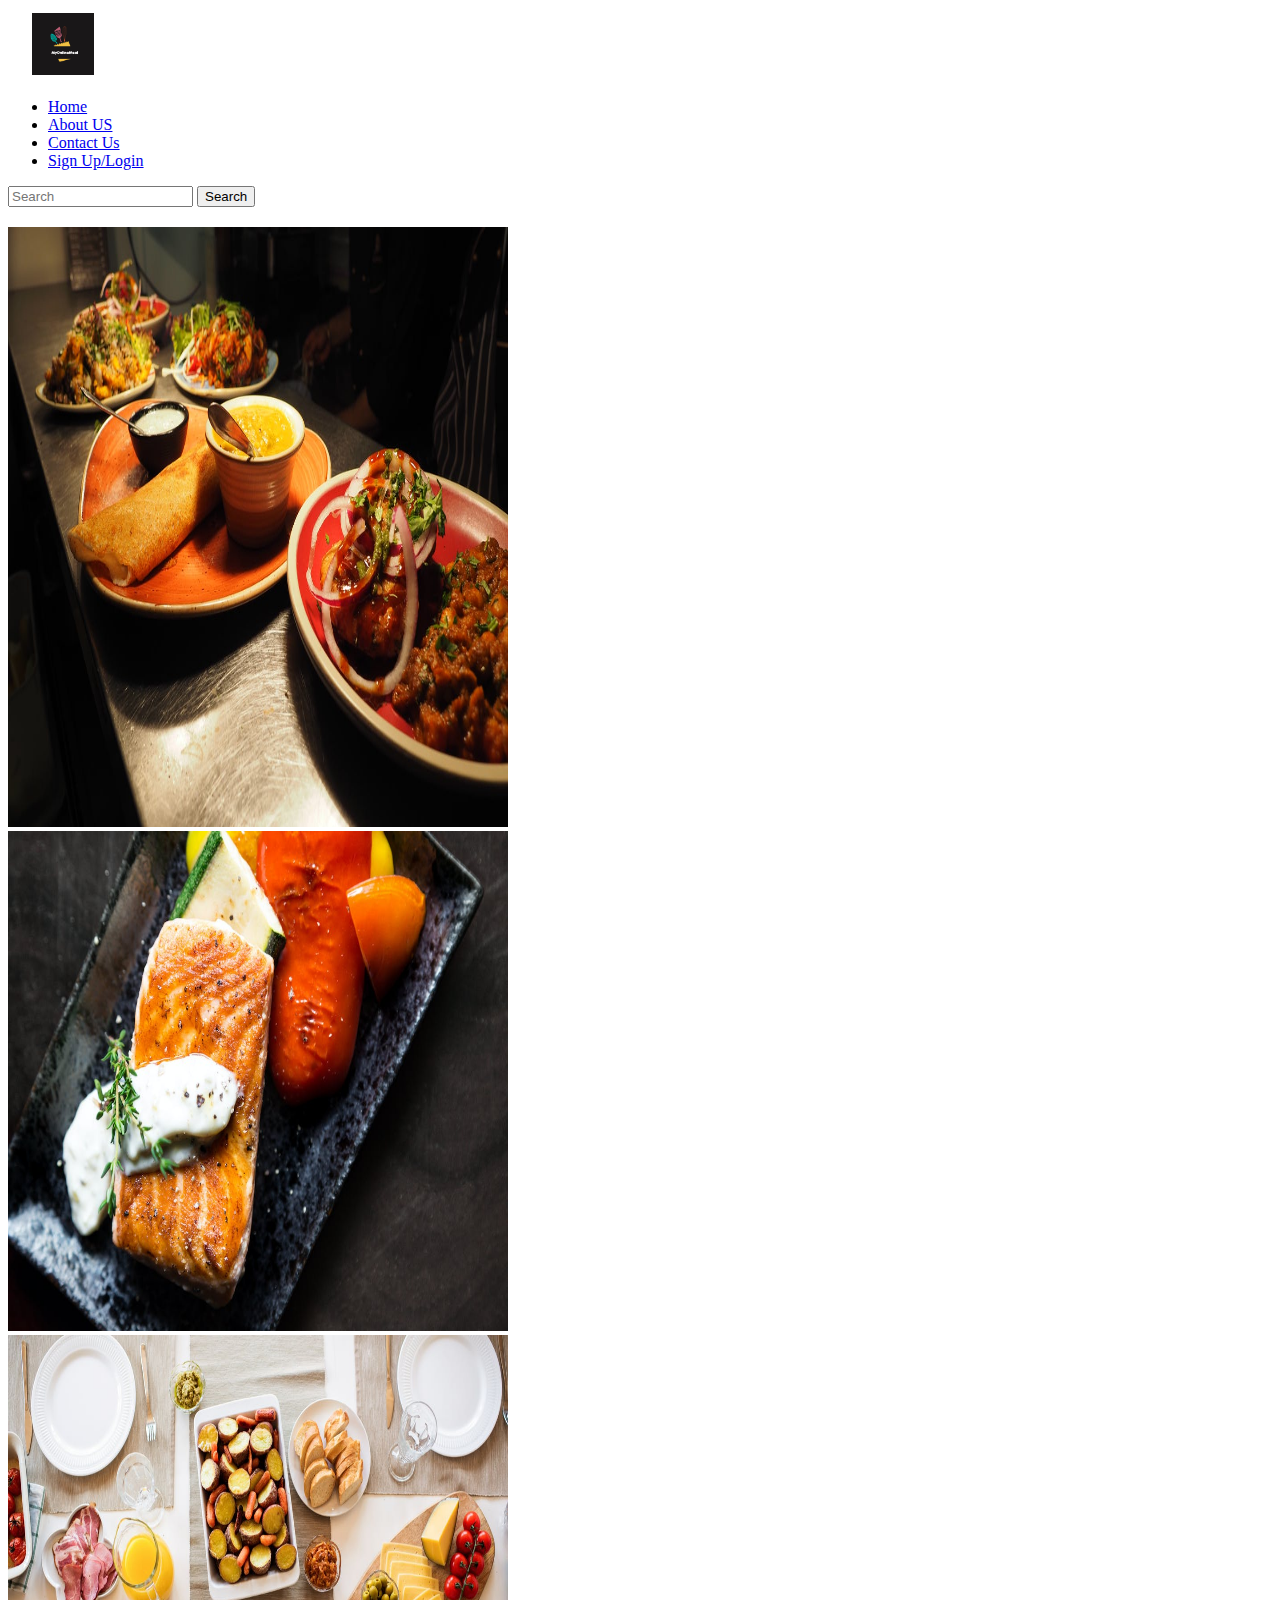
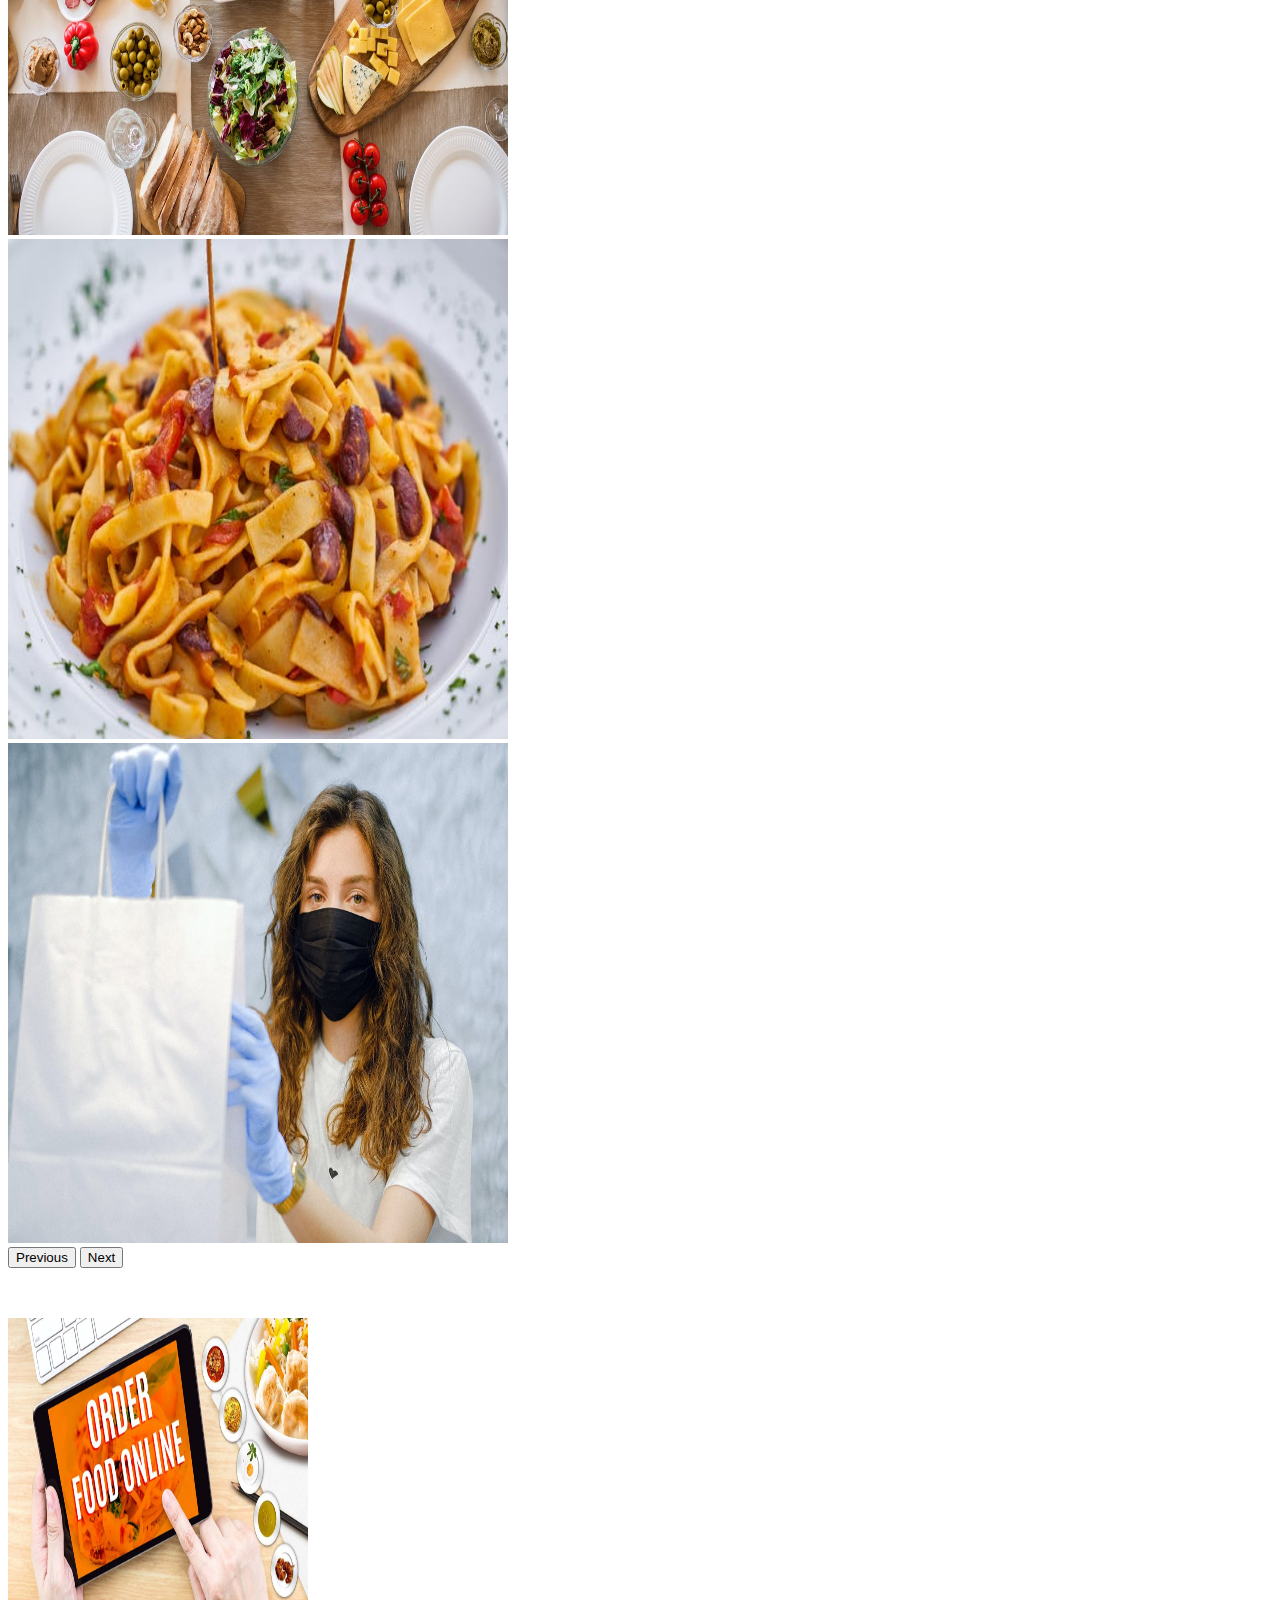
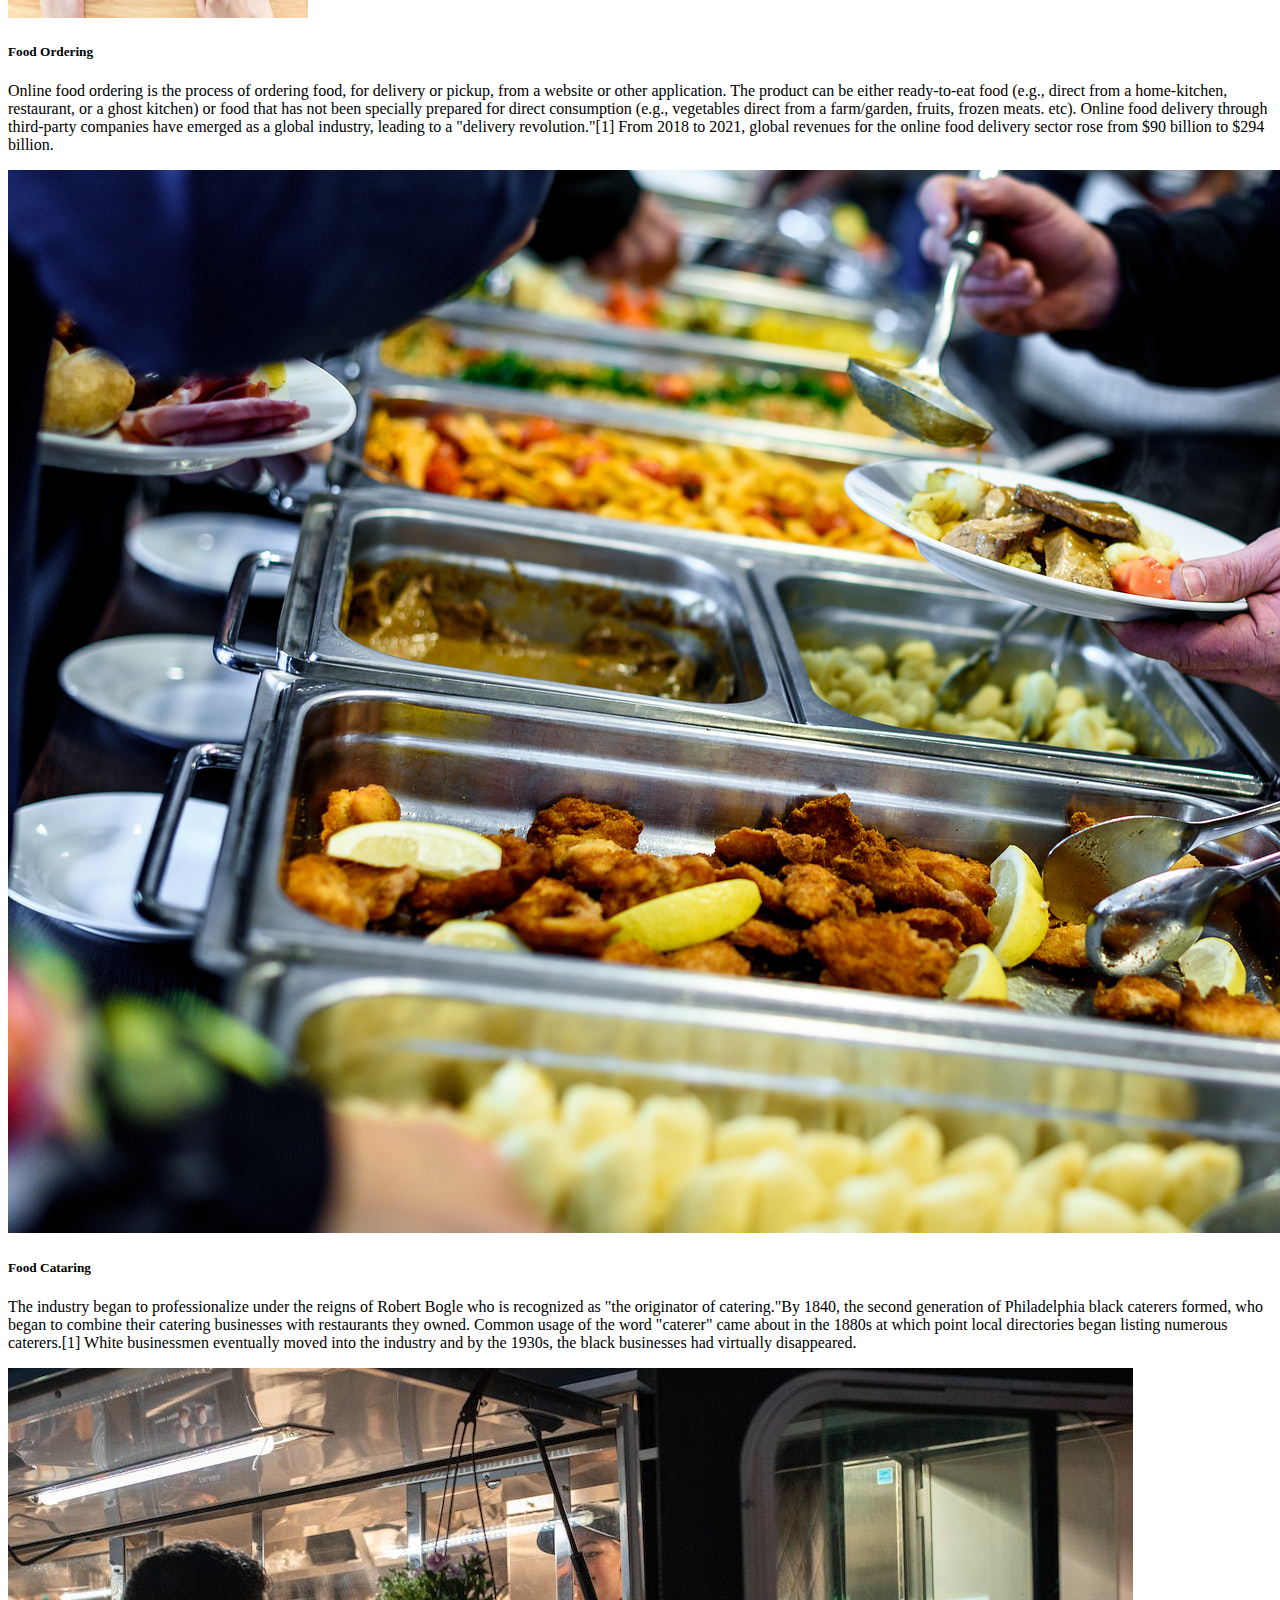
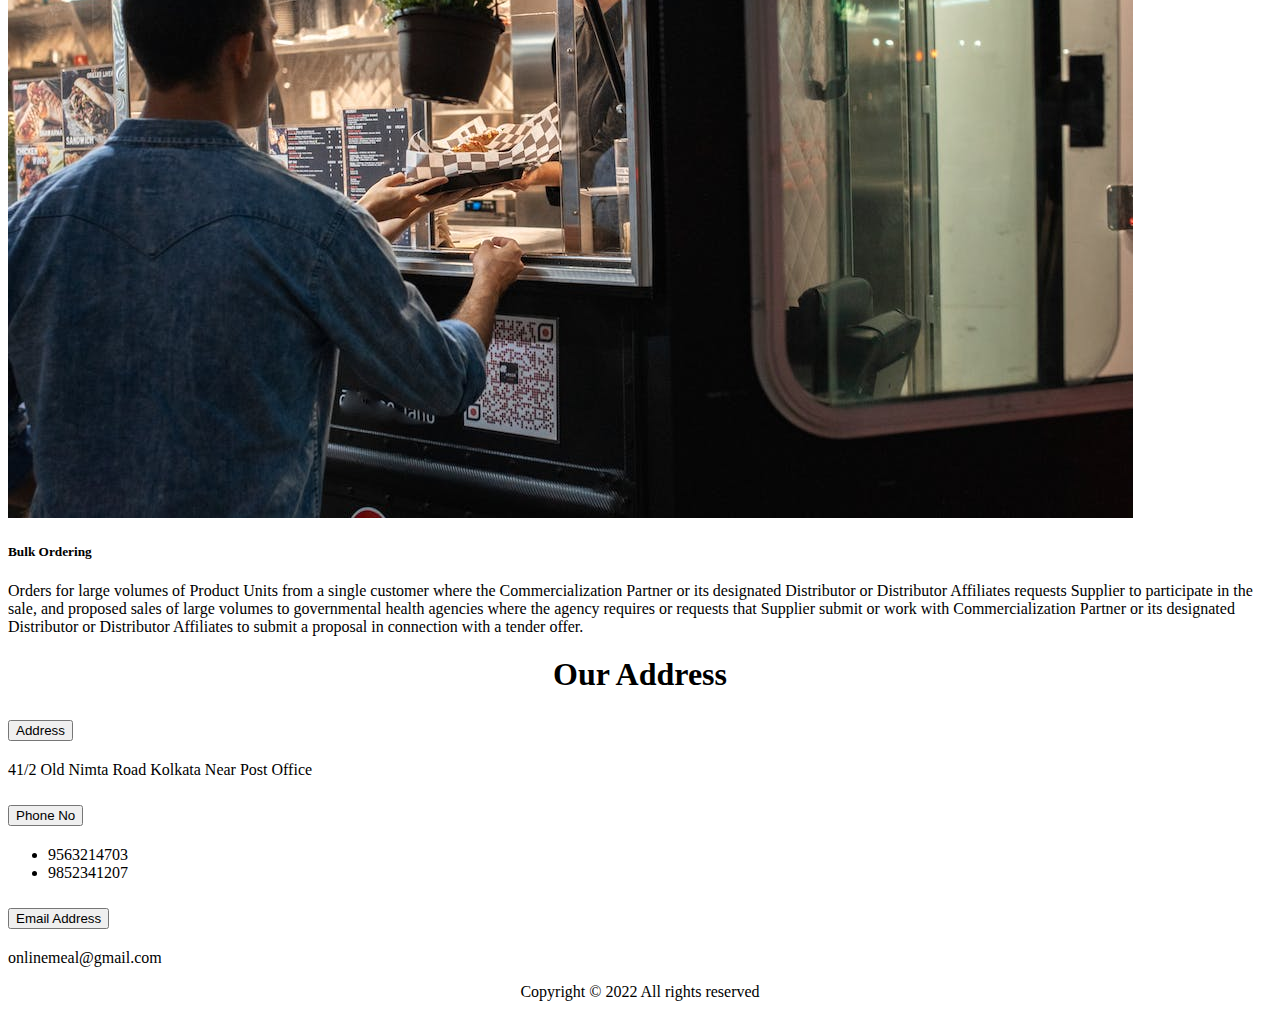
<file: service.html>
<!doctype html>
<html lang="en">
  <head>
    <meta charset="utf-8">
    <meta name="viewport" content="width=device-width, initial-scale=1">
    <title>Services</title>
    <link href="https://cdn.jsdelivr.net/npm/bootstrap@5.2.1/dist/css/bootstrap.min.css" rel="stylesheet" integrity="sha384-iYQeCzEYFbKjA/T2uDLTpkwGzCiq6soy8tYaI1GyVh/UjpbCx/TYkiZhlZB6+fzT" crossorigin="anonymous">
    <link rel="stylesheet" type="text/css" href="Css\home.css">
    <link rel="stylesheet" type="text/css" href="Css\services.css">
  </head>
  <body>
  
    <script src="https://cdn.jsdelivr.net/npm/bootstrap@5.2.1/dist/js/bootstrap.bundle.min.js" integrity="sha384-u1OknCvxWvY5kfmNBILK2hRnQC3Pr17a+RTT6rIHI7NnikvbZlHgTPOOmMi466C8" crossorigin="anonymous"></script>




<nav class="navbar navbar-expand-lg bg-light  " id="navbar">
  <div class="container-fluid">
     
    <div id="logo">
      <a href="images\logo1.jpeg"><img src="images\logo1.jpeg" alt="MyOnlineMeal.com"></a>
    </div>
    
      <ul class="navbar-nav me-auto mb-2 mb-lg-0">

        <li class="nav-item">
          <a class="nav-link" href="index.html">Home</a>
        </li>

        <li class="nav-item">
          <a class="nav-link" href="home.html">About US</a>
        </li>

        <li class="nav-item">
          <a class="nav-link" href="contact.html">Contact Us</a>
        </li>
        <li class="nav-item">
          <a class="nav-link" href="register.html">Sign Up/Login</a>
        </li>
      </ul>
       <form class="d-flex" role="search">
      <input class="form-control me-2" type="search" placeholder="Search" aria-label="Search">
      <button class="btn btn-outline-success" type="submit">Search</button>
    </form>
    </div>
  </div>
</nav>

<div id="carouselExampleControls" class="carousel slide" data-bs-ride="carousel" style="margin-top:20px">
  <div class="carousel-inner">
    <div class="carousel-item active">
      <img src="images\s6.jpeg" class="d-block w-100" alt="food-image" height="600px" width="500px">
    </div>
    <div class="carousel-item">
      <img src="images\s7.jpeg" class="d-block w-100" alt="food-image" height="500px" width="500px">
    </div>
    <div class="carousel-item">
      <img src="images\s8.jpeg" class="d-block w-100" alt="food-image" height="500px" width="500px">
    </div>
    <div class="carousel-item">
      <img src="images\s9.jpeg" class="d-block w-100" alt="food-image" height="500px" width="500px">
    </div>
    <div class="carousel-item">
      <img src="images\s10.jpeg" class="d-block w-100" alt="food-image" height="500px" width="500px">
    </div>
  </div>
  <button class="carousel-control-prev" type="button" data-bs-target="#carouselExampleControls" data-bs-slide="prev">
    <span class="carousel-control-prev-icon" aria-hidden="true"></span>
    <span class="visually-hidden">Previous</span>
  </button>
  <button class="carousel-control-next" type="button" data-bs-target="#carouselExampleControls" data-bs-slide="next">
    <span class="carousel-control-next-icon" aria-hidden="true"></span>
    <span class="visually-hidden">Next</span>
  </button>
</div>




<div style="margin-top: 50px;">
<div class="card-group">
  <div class="card">
    <img class="card-img-top" src="images\of.jpg" alt="Card image cap" height="300px" width="300px">
    <div class="card-body">
      <h5 class="card-title h5-primary">Food Ordering</h5>
      <p class="card-text">Online food ordering is the process of ordering food, for delivery or pickup, from a website or other application. The product can be either ready-to-eat food (e.g., direct from a home-kitchen, restaurant, or a ghost kitchen) or food that has not been specially prepared for direct consumption (e.g., vegetables direct from a farm/garden, fruits, frozen meats. etc).

      Online food delivery through third-party companies have emerged as a global industry, leading to a "delivery revolution."[1] From 2018 to 2021, global revenues for the online food delivery sector rose from $90 billion to $294 billion.</p>
    </div>
    
  </div>
  <div class="card">
    <img class="card-img-top" src="images\fc.jpg" alt="Card image cap">
    <div class="card-body">
      <h5 class="card-title h5-primary">Food Cataring</h5>
      <p class="card-text">The industry began to professionalize under the reigns of Robert Bogle who is recognized as "the originator of catering."By 1840, the second generation of Philadelphia black caterers formed, who began to combine their catering businesses with restaurants they owned. Common usage of the word "caterer" came about in the 1880s at which point local directories began listing numerous caterers.[1] White businessmen eventually moved into the industry and by the 1930s, the black businesses had virtually disappeared.</p>
    </div>
   
  </div>
  <div class="card">
    <img class="card-img-top" src="images\bo.jpeg" alt="Card image cap">
    <div class="card-body">
      <h5 class="card-title h5-primary">Bulk Ordering</h5>
      <p class="card-text">Orders for large volumes of Product Units from a single customer where the Commercialization Partner or its designated Distributor or Distributor Affiliates requests Supplier to participate in the sale, and  proposed sales of large volumes to governmental health agencies where the agency requires or requests that Supplier submit or work with Commercialization Partner or its designated Distributor or Distributor Affiliates to submit a proposal in connection with a tender offer.</p>
    </div>
    
  </div>
</div>
</div>

<h1 style="margin-top:20px" class="h1-primary"><center>Our Address</center></h1>
<div class="accordion accordion-flush" id="accordionFlushExample">
  <div class="accordion-item">
    <h2 class="accordion-header" id="flush-headingOne">
      <button class="accordion-button collapsed" type="button" data-bs-toggle="collapse" data-bs-target="#flush-collapseOne" aria-expanded="false" aria-controls="flush-collapseOne">
        Address
      </button>
    </h2>
    <div id="flush-collapseOne" class="accordion-collapse collapse" aria-labelledby="flush-headingOne" data-bs-parent="#accordionFlushExample">
      <div class="accordion-body">41/2 Old Nimta Road Kolkata Near Post Office</div>
    </div>
  </div>
  <div class="accordion-item">
    <h2 class="accordion-header" id="flush-headingTwo">
      <button class="accordion-button collapsed" type="button" data-bs-toggle="collapse" data-bs-target="#flush-collapseTwo" aria-expanded="false" aria-controls="flush-collapseTwo">
        Phone No
      </button>
    </h2>
    <div id="flush-collapseTwo" class="accordion-collapse collapse" aria-labelledby="flush-headingTwo" data-bs-parent="#accordionFlushExample">
      <div class="accordion-body">
        <ul>
        <li>9563214703</li>
        <li>9852341207</li>
      </ul>
    </div>
    </div>
  </div>
  <div class="accordion-item">
    <h2 class="accordion-header" id="flush-headingThree">
      <button class="accordion-button collapsed" type="button" data-bs-toggle="collapse" data-bs-target="#flush-collapseThree" aria-expanded="false" aria-controls="flush-collapseThree">
        Email Address
      </button>
    </h2>
    <div id="flush-collapseThree" class="accordion-collapse collapse" aria-labelledby="flush-headingThree" data-bs-parent="#accordionFlushExample">
      <div class="accordion-body">onlinemeal@gmail.com</div>
    </div>
  </div>
</div>





  <footer class="text-center"></footer>
  <p><center>Copyright &copy; 2022 All rights reserved<center><p>

</body>
</html>
</file>
